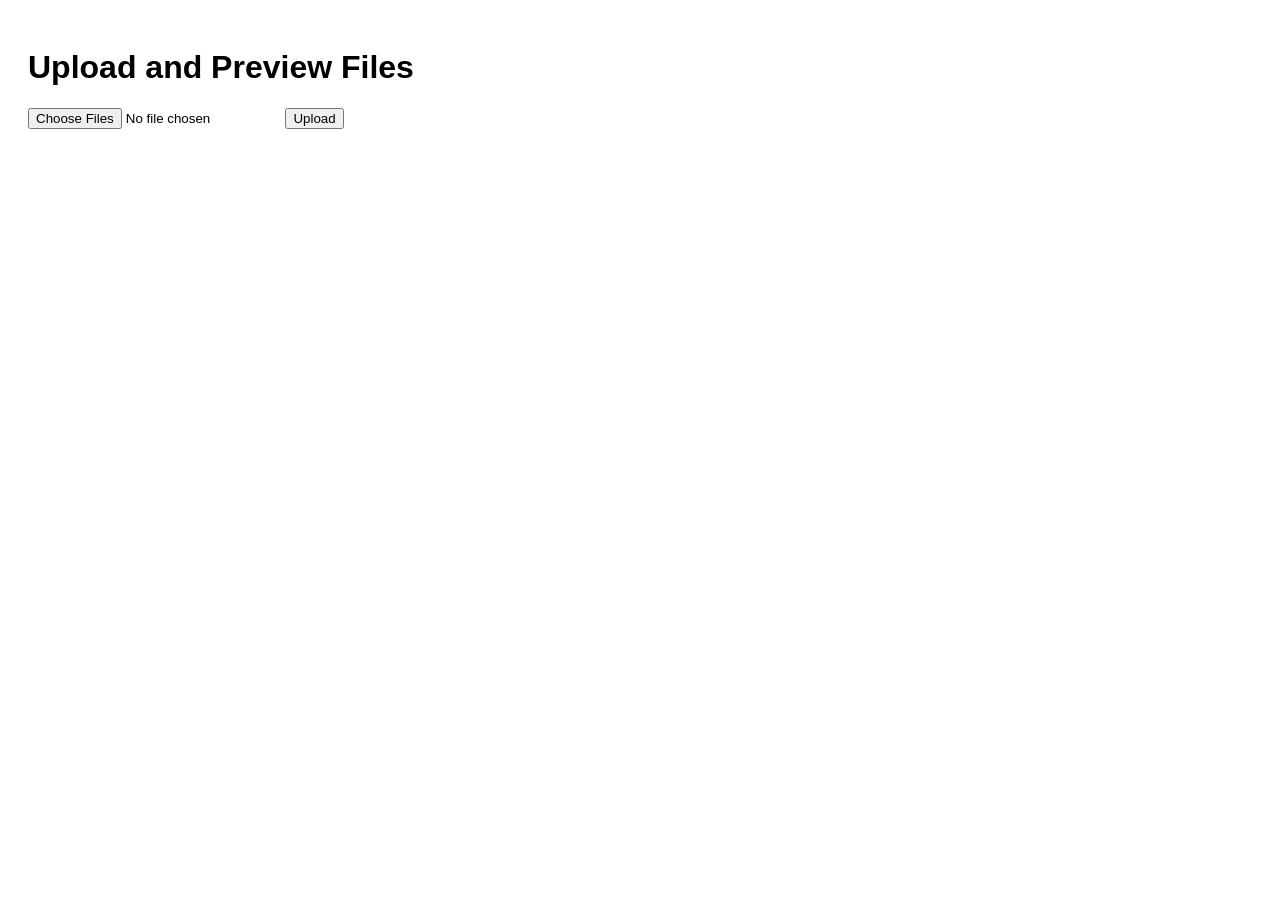
<file: app/index.html>
<!DOCTYPE html>
<html lang="en">
<head>
    <meta charset="UTF-8">
    <meta name="viewport" content="width=device-width, initial-scale=1.0">
    <title>File Upload</title>
    <link rel="stylesheet" href="styles.css">
</head>
<body>
    <h1>Upload and Preview Files</h1>
    <input type="file" id="fileInput" accept="image/*,video/*" multiple>
    <button id="uploadBtn">Upload</button>
    <div id="preview"></div>
    <script src="script.js"></script>
</body>
</html>
</file>
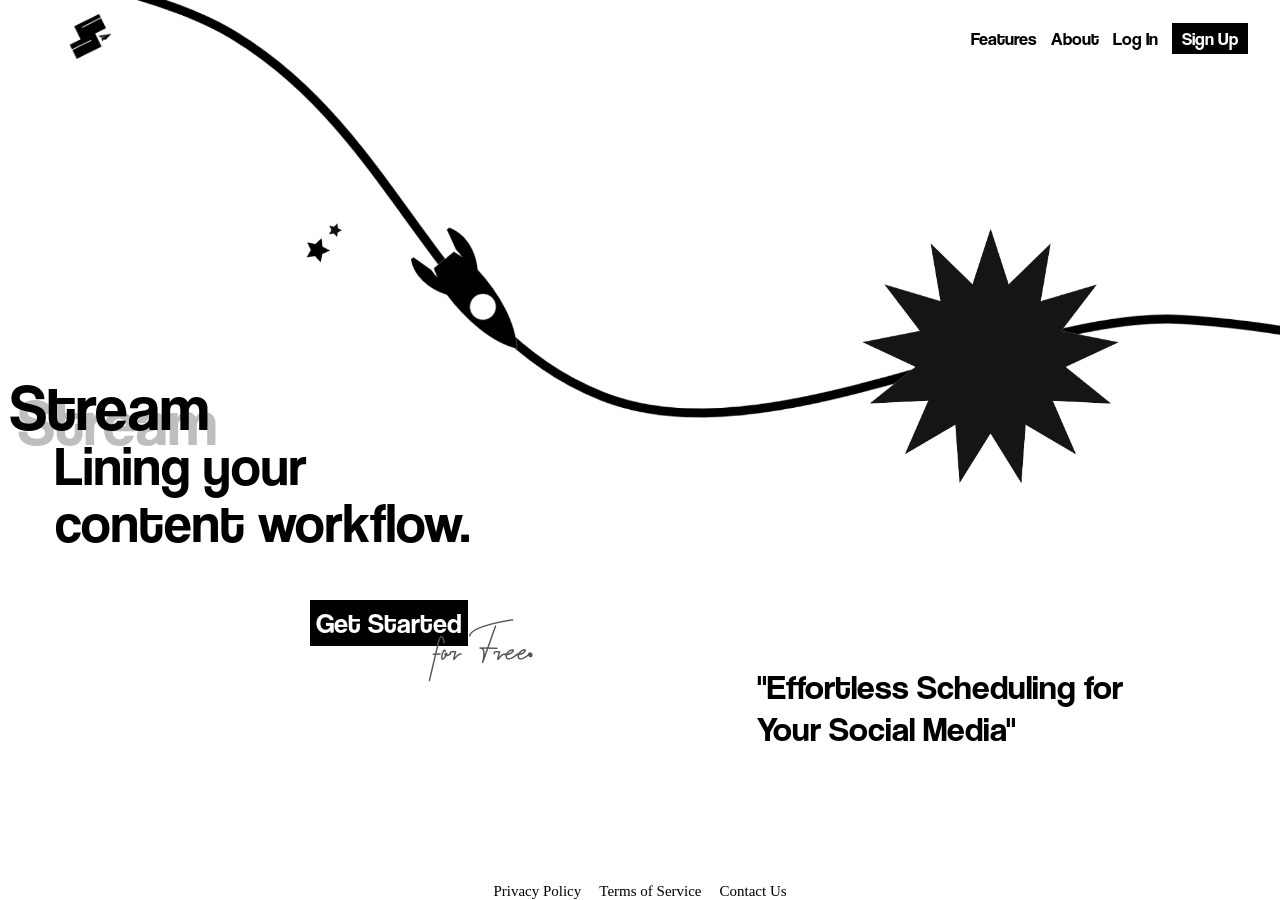
<file: HTML/index.html>
<!DOCTYPE html>
<html lang="en">
  <head>
    <meta charset="UTF-8" />
    <meta name="viewport" content="width=device-width, initial-scale=1.0" />
    <title>Landing Page</title>
    <link rel="icon" href="../images/favicon.ico" type="image/x-icon" />
    <link rel="stylesheet" href="../CSS/landingpage.css" />
  </head>
  <body>
    <!-- Navbar -->
    <header class="navbar">
      <div class="logo">
        <a href="#nav"><img src="../images/Logo.png" /></a>
      </div>
      <nav>
        <a href="./features.html">Features</a>
        <a href="./about.html">About</a>
        <a href="./login.html">Log In</a>
        <a href="./register.html" class="btn-signup">Sign Up</a>
      </nav>
    </header>

    <!-- Main Content -->
    <main class="hero">
      <div class="content">
        <h1><span class="thin">Stream</span></h1>
        <!--Stream text-->
        <h1><span class="bold">Lining your</span></h1>
        <!--rest of da text-->
        <h1><span class="thick">content workflow.</span></h1>
        <!--rest of da text II-->
        <!-- used generated-test-register.html instead of register.html because it was not functioning properly -->
        <a href="./generated-test-register.html" class="btn-get-started"
          >Get Started</a
        >
        <!--Call to action-->
        <span class="for-free">for Free.</span>
      </div>
      <div class="slogan">
        <p>"Effortless Scheduling for<br />Your Social Media"</p>
      </div>
    </main>

    <!-- Footer -->
    <footer class="footer">
      <a href="./privacy-policy.html">Privacy Policy</a>
      <a href="./terms-and-conditions.html">Terms of Service</a>
      <a href="./contact.html">Contact Us</a>
    </footer>
  </body>
</html>
</file>
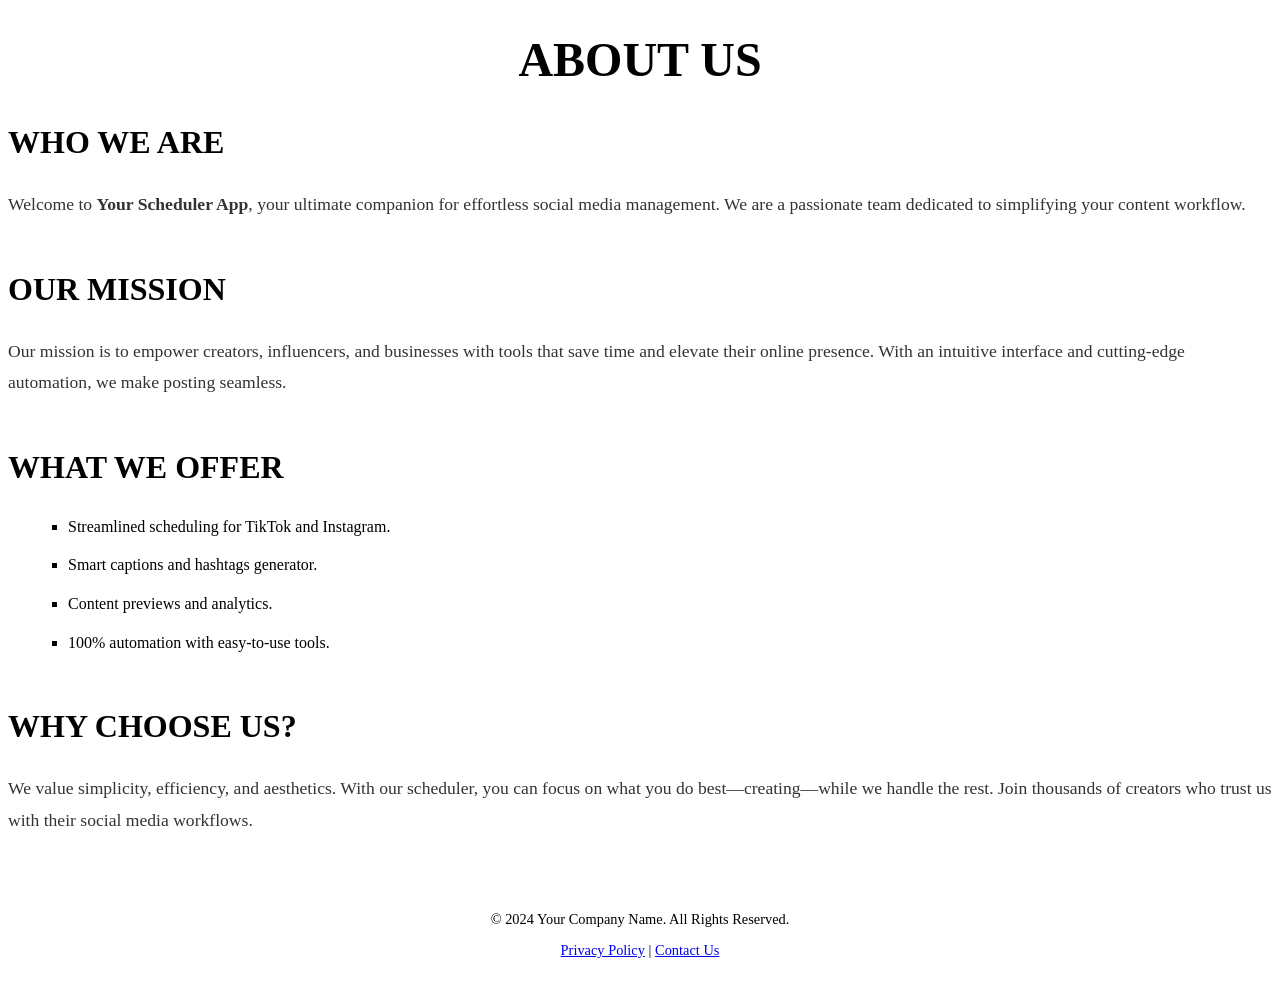
<file: HTML/about.html>
<!DOCTYPE html>
<html lang="en">
<head>
    <meta charset="UTF-8">
    <meta name="viewport" content="width=device-width, initial-scale=1.0">
    <title>About Us</title>
    <link rel="stylesheet" href="/CSS/about.css">
</head>
<body>
    <header>
        <div class="container">
            <h1>About Us</h1>
        </div>
    </header>
    <main>
        <div class="container">
            <section>
                <h2>Who We Are</h2>
                <p>
                    Welcome to <b>Your Scheduler App</b>, your ultimate companion for effortless social media management. 
                    We are a passionate team dedicated to simplifying your content workflow.
                </p>
            </section>
            <section>
                <h2>Our Mission</h2>
                <p>
                    Our mission is to empower creators, influencers, and businesses with tools that save time and elevate 
                    their online presence. With an intuitive interface and cutting-edge automation, we make posting 
                    seamless.
                </p>
            </section>
            <section>
                <h2>What We Offer</h2>
                <ul>
                    <li>Streamlined scheduling for TikTok and Instagram.</li>
                    <li>Smart captions and hashtags generator.</li>
                    <li>Content previews and analytics.</li>
                    <li>100% automation with easy-to-use tools.</li>
                </ul>
            </section>
            <section>
                <h2>Why Choose Us?</h2>
                <p>
                    We value simplicity, efficiency, and aesthetics. With our scheduler, you can focus on what you do best—creating—while 
                    we handle the rest. Join thousands of creators who trust us with their social media workflows.
                </p>
            </section>
        </div>
    </main>
    <footer>
        <div class="container">
            <p>&copy; 2024 Your Company Name. All Rights Reserved.</p>
            <p>
                <a href="privacy-policy.html">Privacy Policy</a> | 
                <a href="contact.html">Contact Us</a>
            </p>
        </div>
    </footer>
</body>
</html>
</file>
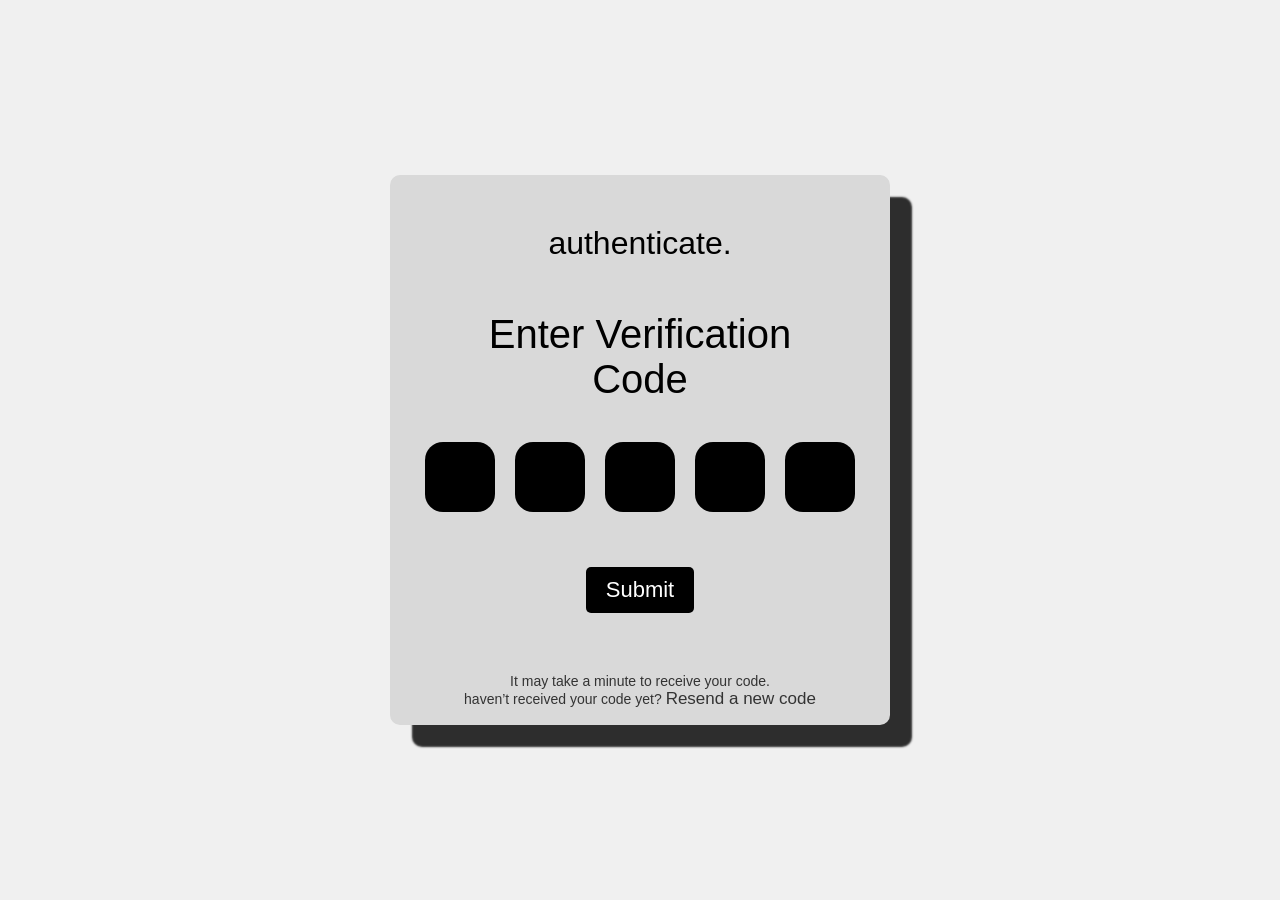
<file: HTML/authenticate.html>
<!DOCTYPE html>
<html lang="en">
<head>
    <meta charset="UTF-8">
    <meta name="viewport" content="width=device-width, initial-scale=1.0">
    <title>Verification Code</title>
    <link rel="stylesheet" href="/CSS/authenticate.css">
</head>
<body>
    <div class="verification-container">
        <h1>authenticate.</h1>
        <h2>Enter Verification Code</h2>
        <div class="code-inputs">
            <input type="text" maxlength="1" class="code-box" required>
            <input type="text" maxlength="1" class="code-box" required>
            <input type="text" maxlength="1" class="code-box" required>
            <input type="text" maxlength="1" class="code-box" required>
            <input type="text" maxlength="1" class="code-box" required>
        </div>
        <button class="submit-btn">Submit</button>
        <p class="note">
            It may take a minute to receive your code.<br>
            haven’t received your code yet? 
            <span class="resend">Resend a new code</span>
        </p>
    </div>

    <script>
        document.addEventListener("DOMContentLoaded", () => {
            const inputs = document.querySelectorAll(".code-box");

            inputs.forEach((input, index) => {
                // Allow only one digit and auto-focus to the next input
                input.addEventListener("input", (e) => {
                    const value = e.target.value;

                    // Clear any non-numeric input
                    if (!/^\d$/.test(value)) {
                        e.target.value = "";
                        return;
                    }

                    // Move to the next input if a number is entered
                    if (index < inputs.length - 1 && value) {
                        inputs[index + 1].focus();
                    }
                });

                // Handle Backspace key behavior
                input.addEventListener("keydown", (e) => {
                    if (e.key === "Backspace") {
                        if (e.target.value) {
                            e.target.value = ""; // Clear current input
                        } else if (index > 0) {
                            // Move focus to the previous input and clear it
                            inputs[index - 1].focus();
                            inputs[index - 1].value = "";
                        }
                        e.preventDefault(); // Prevent default backspace behavior
                    }

                    // Handle Left Arrow Key
                    if (e.key === "ArrowLeft" && index > 0) {
                        inputs[index - 1].focus();
                    }

                    // Handle Right Arrow Key
                    if (e.key === "ArrowRight" && index < inputs.length - 1) {
                        inputs[index + 1].focus();
                    }
                });

                // Prevent pasting more than one character
                input.addEventListener("paste", (e) => {
                    const pastedData = e.clipboardData.getData("text");
                    if (!/^\d$/.test(pastedData)) {
                        e.preventDefault(); // Prevent invalid input
                    } else {
                        e.target.value = pastedData;
                        if (index < inputs.length - 1) inputs[index + 1].focus();
                    }
                });

                // Auto-select the content of the input when focused
                input.addEventListener("focus", () => {
                    input.select();
                });
            });
        });
    </script>
</body>
</html>
</file>
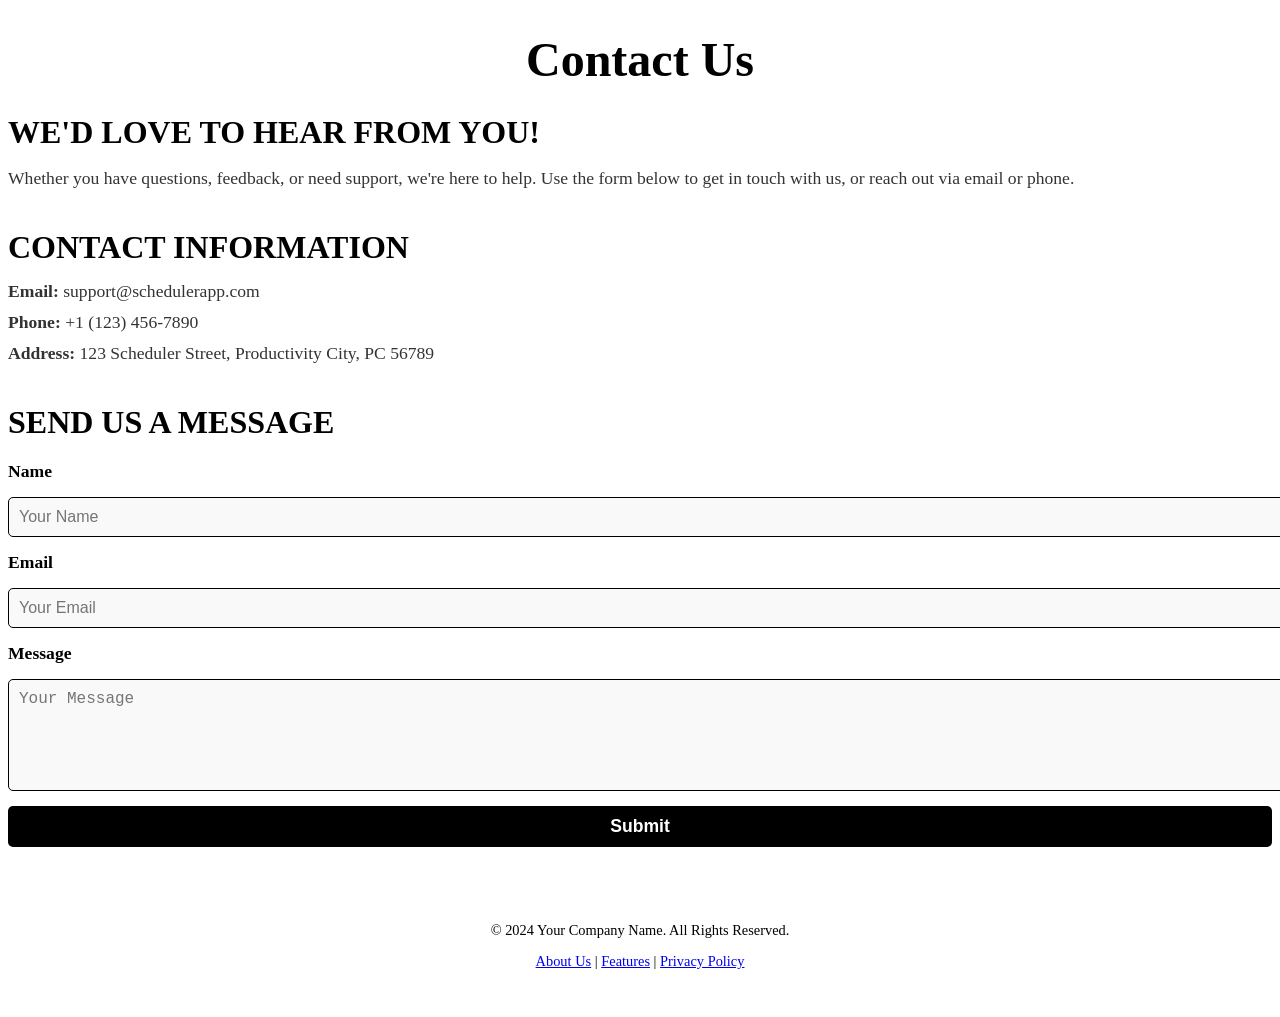
<file: HTML/contact.html>
<!DOCTYPE html>
<html lang="en">
<head>
    <meta charset="UTF-8">
    <meta name="viewport" content="width=device-width, initial-scale=1.0">
    <title>Contact Us</title>
    <link rel="stylesheet" href="/CSS/contact.css">
</head>
<body>
    <header>
        <div class="container">
            <h1>Contact Us</h1>
        </div>
    </header>
    <main>
        <div class="container">
            <section>
                <h2>We'd love to hear from you!</h2>
                <p>
                    Whether you have questions, feedback, or need support, we're here to help. Use the form below to get in touch with us, or reach out via email or phone.
                </p>
            </section>
            <section>
                <h2>Contact Information</h2>
                <ul>
                    <li><strong>Email:</strong> support@schedulerapp.com</li>
                    <li><strong>Phone:</strong> +1 (123) 456-7890</li>
                    <li><strong>Address:</strong> 123 Scheduler Street, Productivity City, PC 56789</li>
                </ul>
            </section>
            <section>
                <h2>Send Us a Message</h2>
                <form action="submit-form" method="POST" class="contact-form">
                    <label for="name">Name</label>
                    <input type="text" id="name" name="name" placeholder="Your Name" required>

                    <label for="email">Email</label>
                    <input type="email" id="email" name="email" placeholder="Your Email" required>

                    <label for="message">Message</label>
                    <textarea id="message" name="message" placeholder="Your Message" rows="5" required></textarea>

                    <button type="submit">Submit</button>
                </form>
            </section>
        </div>
    </main>
    <footer>
        <div class="container">
            <p>&copy; 2024 Your Company Name. All Rights Reserved.</p>
            <p>
                <a href="about.html">About Us</a> | 
                <a href="features.html">Features</a> | 
                <a href="privacy-policy.html">Privacy Policy</a>
            </p>
        </div>
    </footer>
</body>
</html>
</file>
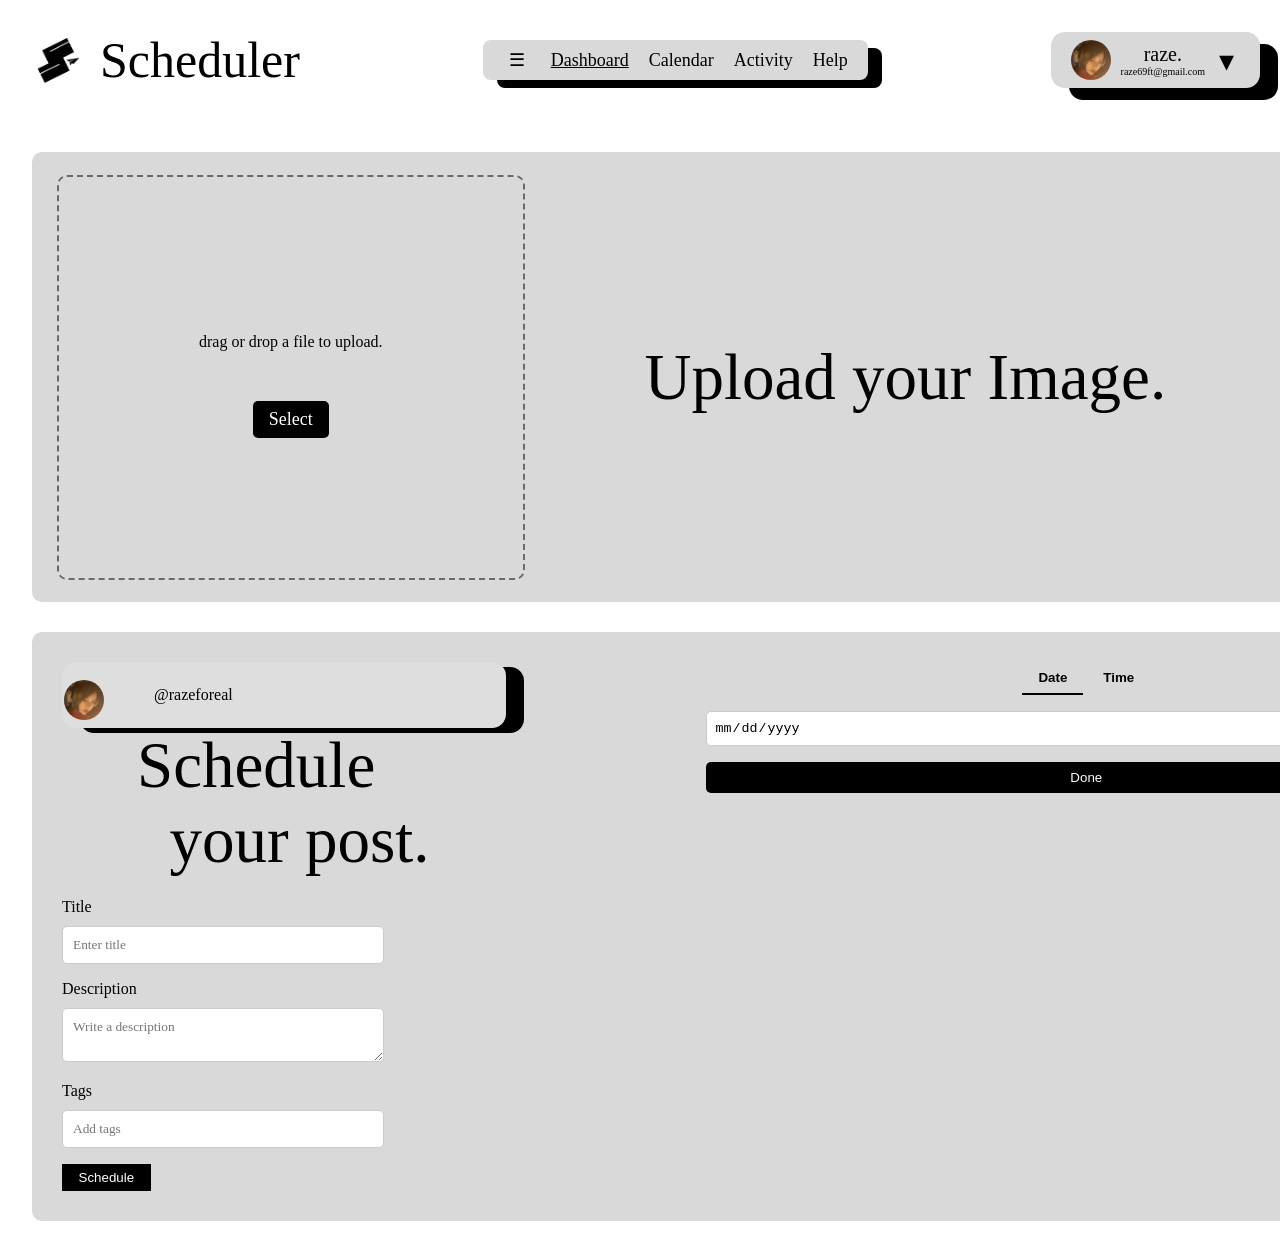
<file: HTML/dashboard.html>
<!DOCTYPE html>
<html lang="en">
<head>
    <meta charset="UTF-8">
    <meta name="viewport" content="width=device-width, initial-scale=1.0">
    <title>Scheduler</title>
    <link rel="stylesheet" href="/CSS/dashboard.css">
</head>
<body>
<header>
    <div class="logo">
        <img src="/images/Logo.png" alt="Logo" class="logo-icon">
        <span>Scheduler</span>
    </div>
    <div class="nav-container">
        <button class="menu-toggle">☰</button>
        <nav>
            <a href="#" class="active">Dashboard</a>
            <a href="#">Calendar</a>
            <a href="#">Activity</a>
            <a href="#">Help</a>
        </nav>
    </div>
  
    <div class="profile-card">
        <img src="/images/ada.jpg" alt="Profile Picture" class="profile-img">
        <div class="profile-info">
          <span class="profile-name">raze.</span>
          <small class="profile-email">raze69ft@gmail.com</small>
        </div>
        <button class="profile-toggle">▾</button>
      </div>
</header>

    <!-- Main Content Section -->
    <main>
        <!-- File Upload Section -->
        <section class="upload-section">
            <div class="upload-box">
                <p>drag or drop a file to upload.</p>
                <button>Select</button>
            </div>
            <div class="upload-text">Upload your Image.</div>
        </section>

<!-- Scheduling Section -->
<section class="schedule-section">
    <div class="schedule-form">
        <div class="account-card">
            <img src="/images/ada.jpg" alt="Account">
            <span class="profile-name">@razeforeal</span>
        </div>
        <div class="schedule-text">Schedule<BR>&nbsp;&nbsp;your post.</div>
        <label for="title">Title</label>
        <input type="text" id="title" placeholder="Enter title">
        <label for="description">Description</label>
        <textarea id="description" placeholder="Write a description"></textarea>
        <label for="tags">Tags</label>
        <input type="text" id="tags" placeholder="Add tags">
        <button>Schedule</button>
    </div>

    <div class="date-time-picker">
        <div class="tabs">
            <button class="active">Date</button>
            <button>Time</button>
        </div>
        <input type="date" class="picker-input">
        <input type="time" class="picker-input hidden">
        <button class="done-btn">Done</button>
    </div>
</section>
</main>
<script src="/JS/dashboard.js"></script>
</body>
</html>
</file>
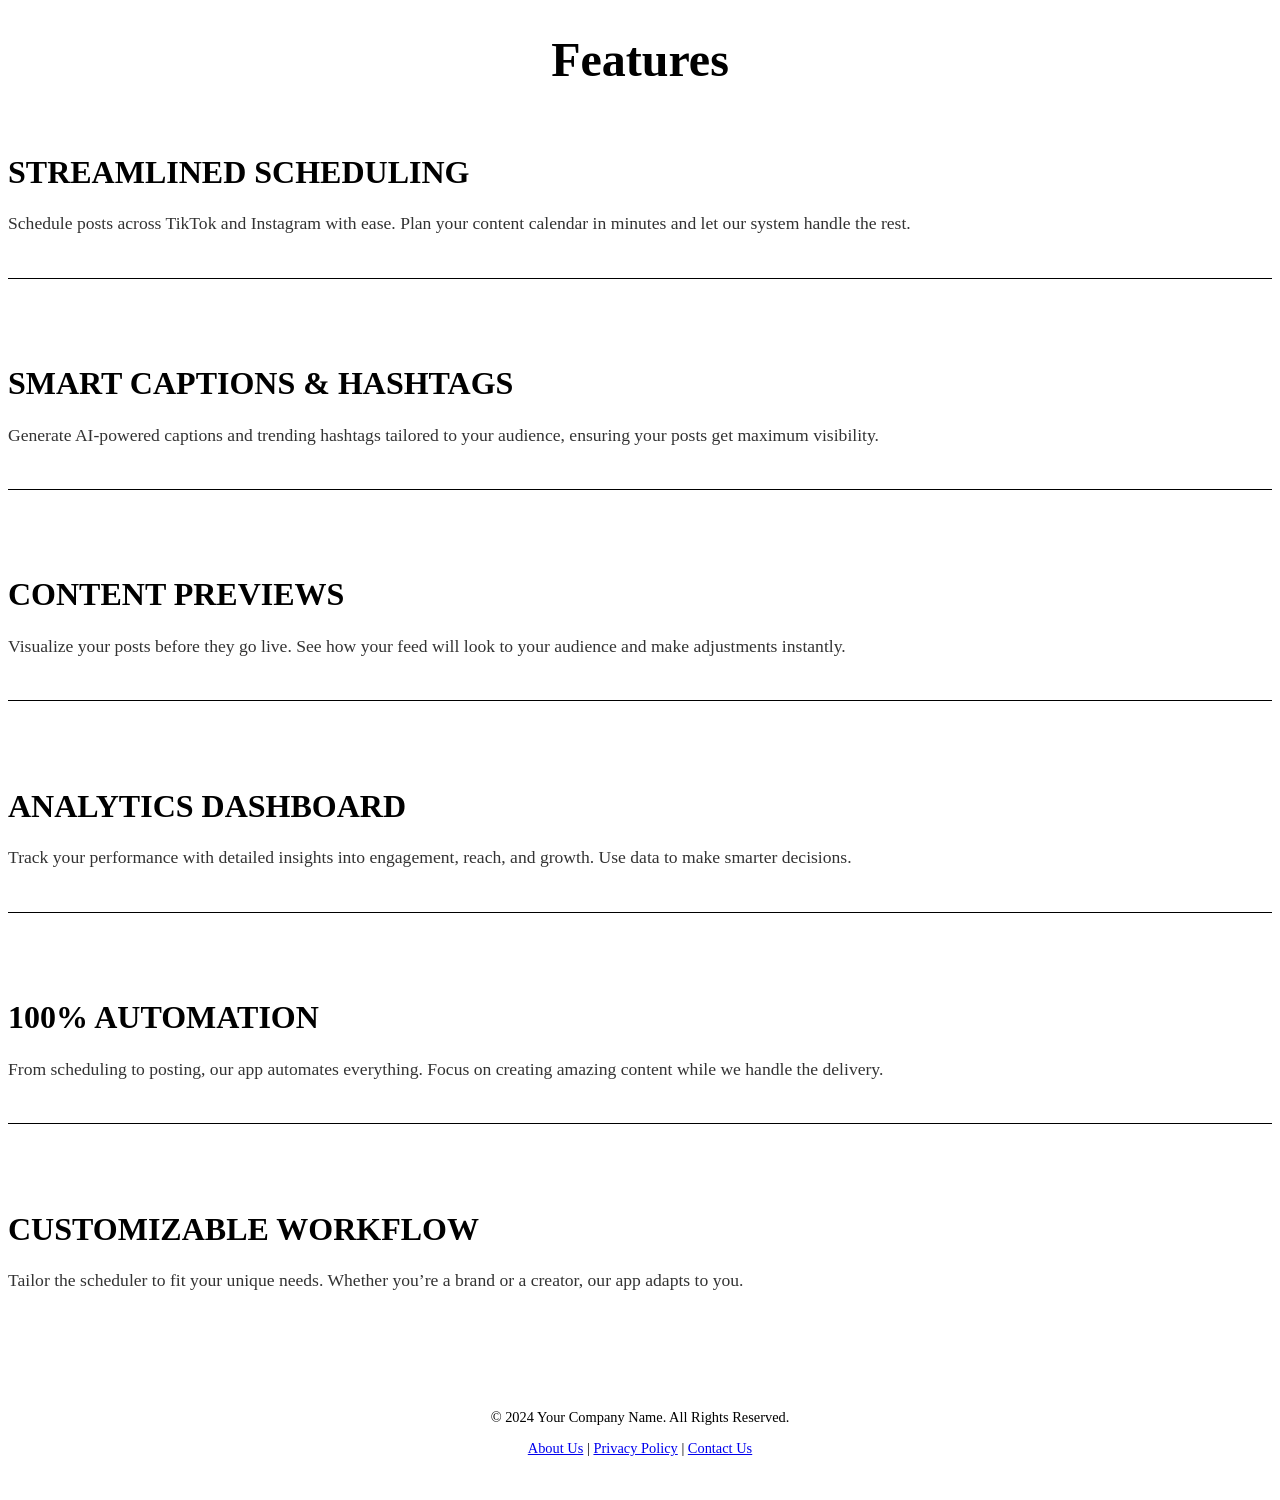
<file: HTML/features.html>
<!DOCTYPE html>
<html lang="en">
<head>
    <meta charset="UTF-8">
    <meta name="viewport" content="width=device-width, initial-scale=1.0">
    <title>Features</title>
    <link rel="stylesheet" href="/CSS/features.css">
</head>
<body>
    <header>
        <div class="container">
            <h1>Features</h1>
        </div>
    </header>
    <main>
        <div class="container">
            <section>
                <h2>Streamlined Scheduling</h2>
                <p>
                    Schedule posts across TikTok and Instagram with ease. Plan your content calendar in minutes and let our system handle the rest.
                </p>
            </section>
            <section>
                <h2>Smart Captions & Hashtags</h2>
                <p>
                    Generate AI-powered captions and trending hashtags tailored to your audience, ensuring your posts get maximum visibility.
                </p>
            </section>
            <section>
                <h2>Content Previews</h2>
                <p>
                    Visualize your posts before they go live. See how your feed will look to your audience and make adjustments instantly.
                </p>
            </section>
            <section>
                <h2>Analytics Dashboard</h2>
                <p>
                    Track your performance with detailed insights into engagement, reach, and growth. Use data to make smarter decisions.
                </p>
            </section>
            <section>
                <h2>100% Automation</h2>
                <p>
                    From scheduling to posting, our app automates everything. Focus on creating amazing content while we handle the delivery.
                </p>
            </section>
            <section>
                <h2>Customizable Workflow</h2>
                <p>
                    Tailor the scheduler to fit your unique needs. Whether you’re a brand or a creator, our app adapts to you.
                </p>
            </section>
        </div>
    </main>
    <footer>
        <div class="container">
            <p>&copy; 2024 Your Company Name. All Rights Reserved.</p>
            <p>
                <a href="about.html">About Us</a> | 
                <a href="privacy-policy.html">Privacy Policy</a> | 
                <a href="contact.html">Contact Us</a>
            </p>
        </div>
    </footer>
</body>
</html>
</file>
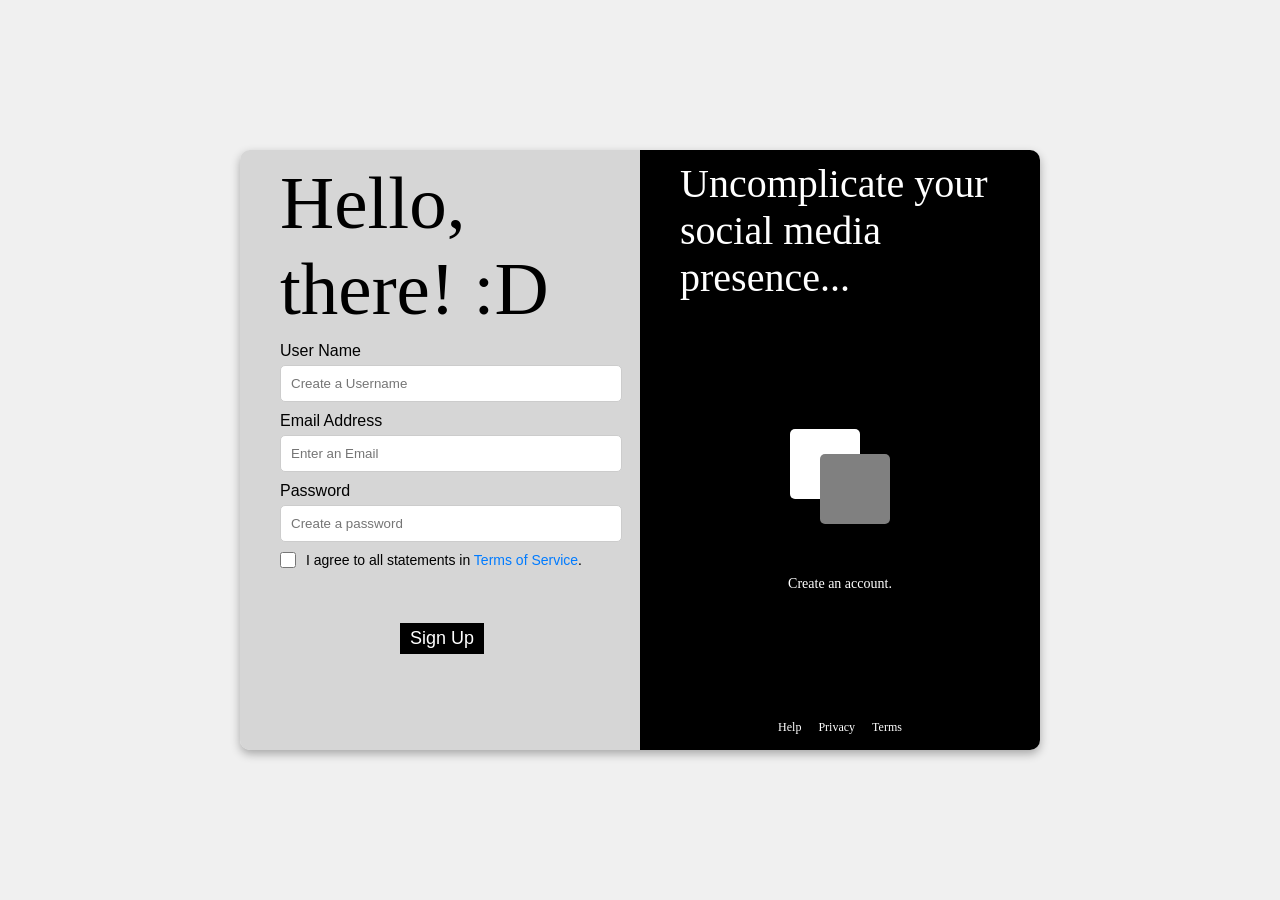
<file: HTML/generated-test-register.html>
<!DOCTYPE html>
<html lang="en">
  <head>
    <meta charset="UTF-8" />
    <meta name="viewport" content="width=device-width, initial-scale=1.0" />
    <title>Sign Up and Log In</title>
    <link rel="stylesheet" href="../CSS/register.css" />
  </head>
  <body>
    <div class="form-container">
      <div class="container" id="form-container">
        <div class="form-section">
          <!-- Sign Up Form -->
          <div class="form-content" id="signup-form">
            <h1>Hello,<br />there! :D</h1>
            <form action="/users/signup" method="POST">
              <label for="username">User Name</label>
              <input
                type="text"
                id="username"
                name="full_name"
                placeholder="Create a Username"
                autocomplete="off"
                required
              />

              <label for="email">Email Address</label>
              <input
                type="email"
                id="email"
                name="email"
                placeholder="Enter an Email"
                autocomplete="off"
                required
              />

              <label for="password">Password</label>
              <input
                type="password"
                id="password"
                name="password"
                placeholder="Create a password"
                autocomplete="off"
                required
              />

              <div class="terms">
                <input type="checkbox" id="terms" required />
                <label for="terms">
                  I agree to all statements in
                  <a href="terms-and-conditions.html" target="_blank">Terms of Service</a>.
                </label>
              </div>

              <button type="submit" class="button">Sign Up</button>
            </form>
          </div>

          <!-- Log In Form -->
          <div class="form-content" id="login-form" style="display: none;">
            <h2>Howdy,<br />Welcome Back!</h2>
            <form id="signin-form" method="POST">
              <label for="email">Email</label>
              <input
                type="email"
                id="email"
                name="email"
                placeholder="Enter Your Email"
                autocomplete="off"
                required
              />

              <label for="password">Password</label>
              <input
                type="password"
                id="password"
                name="password"
                placeholder="Enter Your Password"
                autocomplete="off"
                required
              />

              <div class="remember-me">
                <input type="checkbox" id="remember" />
                <label for="remember">Remember Me</label>
              </div>

              <a href="">
                <p>Forgot your Password?</p>
              </a>

              <button type="submit" class="button">Log In</button>
            </form>
          </div>
        </div>

        <!-- Info Section -->
        <div class="info-section">
          <h2>Uncomplicate your<br />social media presence...</h2>
          <div class="graphics">
            <div class="square white"></div>
            <div class="square gray"></div>
          </div>

          <div class="form-toggle-links">
            <a
              id="signup-link"
              href="#"
              onclick="showSignUp()"
              style="display: none;"
              >I am already a member.</a
            >
            <a
              id="login-link"
              href="#"
              onclick="showLogin()"
              >Create an account.</a
            >
          </div>

          <div class="footer-links">
            <a href="help.html">Help</a>
            <a href="privacy.html">Privacy</a>
            <a href="terms-and-conditions.html">Terms</a>
          </div>
        </div>
      </div>
    </div>

    <script>
      async function login(event) {
        event.preventDefault();

        const email = document
          .querySelector('#login-form [name="email"]')
          .value.trim()
          .toLowerCase();
        const password = document
          .querySelector('#login-form [name="password"]')
          .value.trim();

        const formData = new FormData();
        formData.append("email", email);
        formData.append("password", password);

        const response = await fetch("/users/signin", {
          method: "POST",
          body: formData,
        });

        const result = await response.json();

        if (response.ok) {
          window.location.href = "/dashboard"; // Redirect to the dashboard on successful login
        } else {
          alert("Login failed: " + result.detail); // Show error message
        }
      }

      document.getElementById("signin-form").addEventListener("submit", login);

      const signupForm = document.getElementById("signup-form");
      const loginForm = document.getElementById("login-form");
      const signupLink = document.getElementById("signup-link");
      const loginLink = document.getElementById("login-link");
      const container = document.getElementById("form-container");

      window.onload = function () {
        const urlParams = new URLSearchParams(window.location.search);
        const formType = urlParams.get("form");

        if (formType === "signin") {
          showLogin();
        } else {
          showSignUp(); // Default to Sign Up form
        }
      };

      function showSignUp() {
        signupForm.style.display = "block";
        loginForm.style.display = "none";
        signupLink.style.display = "none";
        loginLink.style.display = "block";
        container.style.flexDirection = "row";
      }

      function showLogin() {
        loginForm.style.display = "block";
        signupForm.style.display = "none";
        signupLink.style.display = "block";
        loginLink.style.display = "none";
        container.style.flexDirection = "row-reverse";
      }
    </script>
  </body>
</html>
</file>
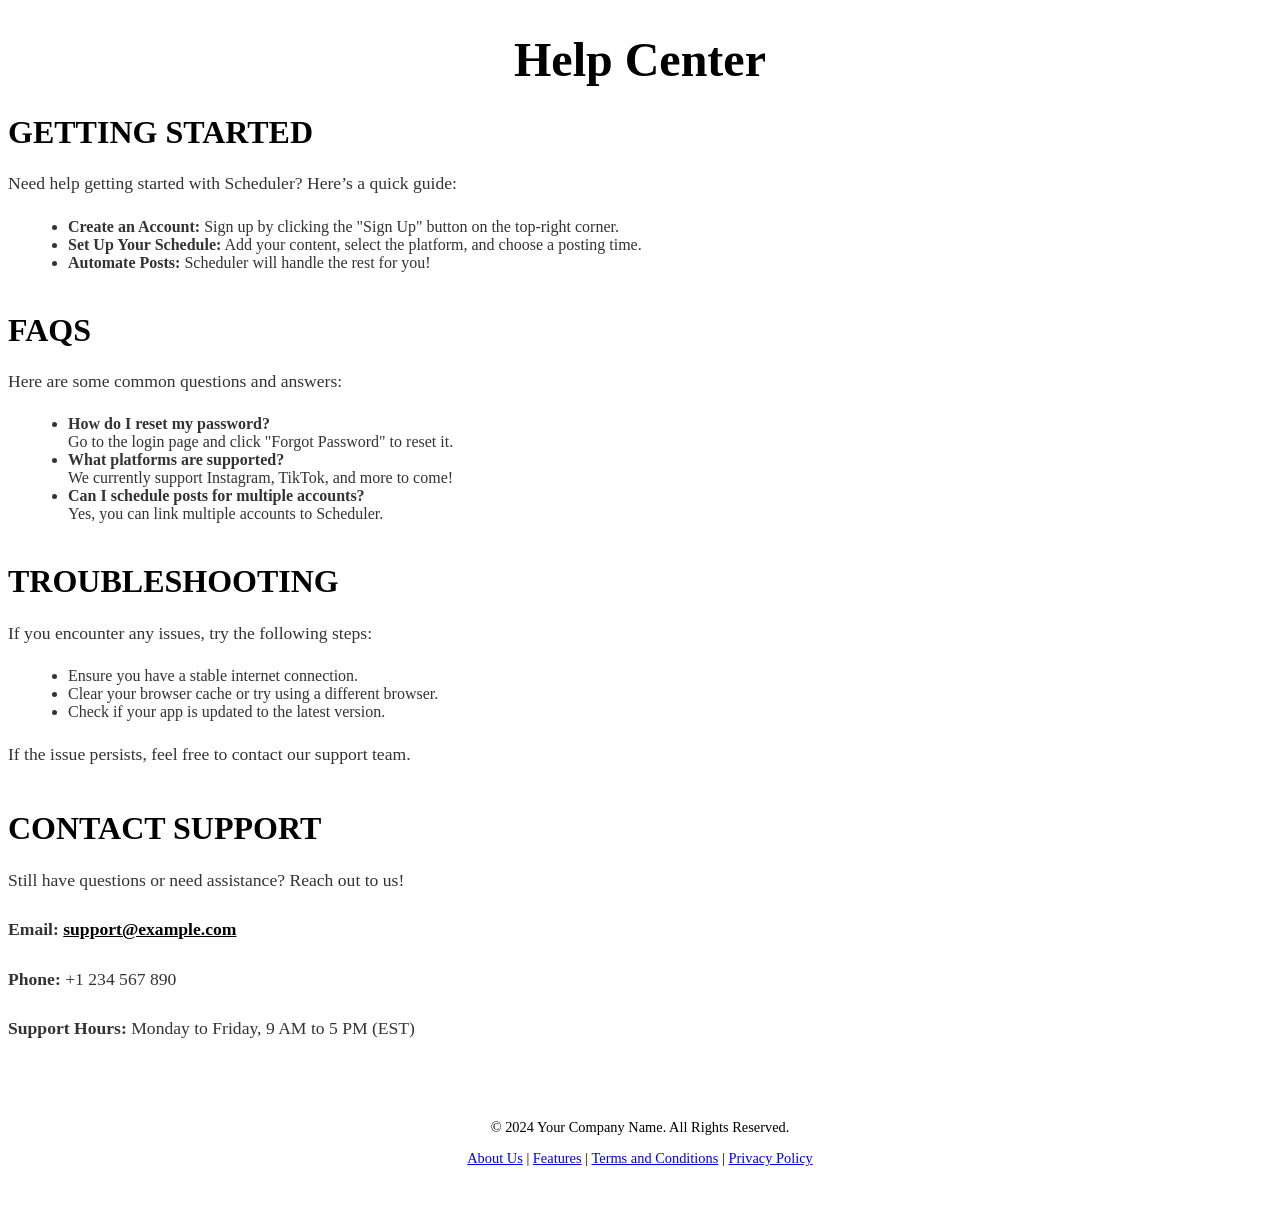
<file: HTML/help.html>
<!DOCTYPE html>
<html lang="en">
<head>
    <meta charset="UTF-8">
    <meta name="viewport" content="width=device-width, initial-scale=1.0">
    <title>Help</title>
    <link rel="stylesheet" href="/CSS/help.css">
</head>
<body>
    <header>
        <div class="container">
            <h1>Help Center</h1>
        </div>
    </header>
    <main>
        <div class="container">
            <section>
                <h2>Getting Started</h2>
                <p>
                    Need help getting started with Scheduler? Here’s a quick guide:
                </p>
                <ul>
                    <li><strong>Create an Account:</strong> Sign up by clicking the "Sign Up" button on the top-right corner.</li>
                    <li><strong>Set Up Your Schedule:</strong> Add your content, select the platform, and choose a posting time.</li>
                    <li><strong>Automate Posts:</strong> Scheduler will handle the rest for you!</li>
                </ul>
            </section>
            <section>
                <h2>FAQs</h2>
                <p>Here are some common questions and answers:</p>
                <ul>
                    <li><strong>How do I reset my password?</strong><br> Go to the login page and click "Forgot Password" to reset it.</li>
                    <li><strong>What platforms are supported?</strong><br> We currently support Instagram, TikTok, and more to come!</li>
                    <li><strong>Can I schedule posts for multiple accounts?</strong><br> Yes, you can link multiple accounts to Scheduler.</li>
                </ul>
            </section>
            <section>
                <h2>Troubleshooting</h2>
                <p>
                    If you encounter any issues, try the following steps:
                </p>
                <ul>
                    <li>Ensure you have a stable internet connection.</li>
                    <li>Clear your browser cache or try using a different browser.</li>
                    <li>Check if your app is updated to the latest version.</li>
                </ul>
                <p>If the issue persists, feel free to contact our support team.</p>
            </section>
            <section>
                <h2>Contact Support</h2>
                <p>
                    Still have questions or need assistance? Reach out to us!
                </p>
                <p><strong>Email:</strong> <a href="mailto:support@example.com">support@example.com</a></p>
                <p><strong>Phone:</strong> +1 234 567 890</p>
                <p><strong>Support Hours:</strong> Monday to Friday, 9 AM to 5 PM (EST)</p>
            </section>
        </div>
    </main>
    <footer>
        <div class="container">
            <p>&copy; 2024 Your Company Name. All Rights Reserved.</p>
            <p>
                <a href="about.html">About Us</a> | 
                <a href="features.html">Features</a> | 
                <a href="terms-and-conditions.html">Terms and Conditions</a> | 
                <a href="privacy-policy.html">Privacy Policy</a>
            </p>
        </div>
    </footer>
</body>
</html>
</file>
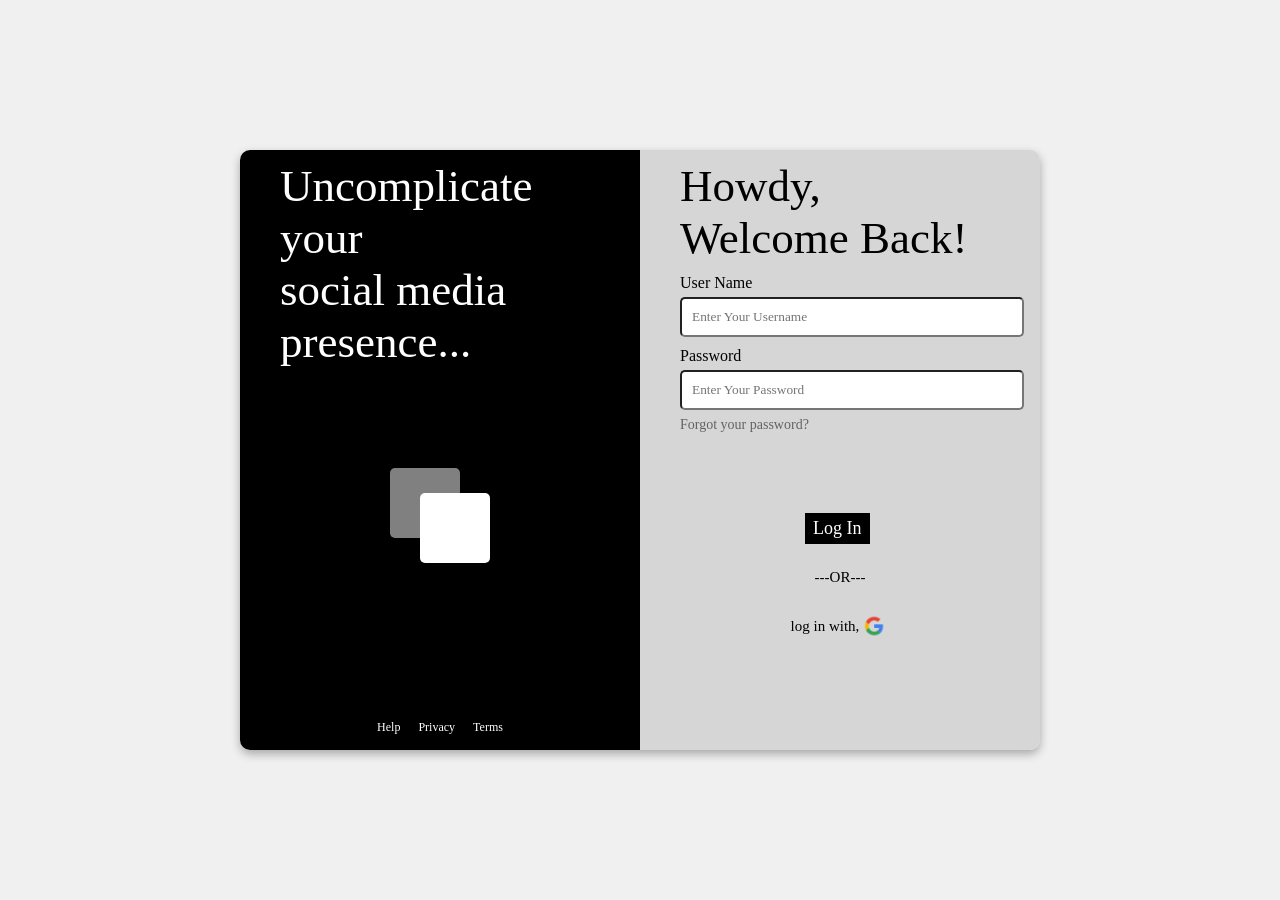
<file: HTML/login.html>
<!DOCTYPE html>
<html lang="en">
<head>
    <meta charset="UTF-8">
    <meta name="viewport" content="width=device-width, initial-scale=1.0">
    <title>Log In</title>
    <link rel="stylesheet" href="/CSS/log in.css">
</head>
<body>
    <div class="container">
        <div class="form-section">
            <h2>Howdy,<br>Welcome Back!</h2>
            <form>
                <label for="username">User Name</label>
                <input type="text" id="username" placeholder="Enter Your Username" required>

                <label for="password">Password</label>
                <input type="password" id="password" placeholder="Enter Your Password" required>
                
                    <!-- Forgot password link -->
                <div class="forgot-password">
                <a href="forgot-password.html">Forgot your password?</a>
                </div>
                
                <button type="submit" class="signup-button">Log In</button>
                
                <div class="social-signup">
                    <p>---OR---</p>
                    <p>log in with,<a href="https://accounts.google.com/o/oauth2/auth?client_id=YOUR_CLIENT_ID&redirect_uri=https://yourdomain.com/callback&response_type=code&scope=email%20profile&state=YOUR_STATE
                    " target="_blank"><img src="/images/google.webp" alt="Google"></a></p>
                </div>
                
            </form>
        </div>
        <div class="info-section">
            <h2>Uncomplicate your<br>social media presence...</h2>
            <div class="graphics">
                <div class="square white"></div>
                <div class="square gray"></div>
            </div>
            <div class="footer-links">
                <a href="help.html">Help</a>
                <a href="privacy-policy.html">Privacy</a>
                <a href="terms-and-conditions.html">Terms</a>
            </div>
        </div>
    </div>
</body>
</html>
</file>
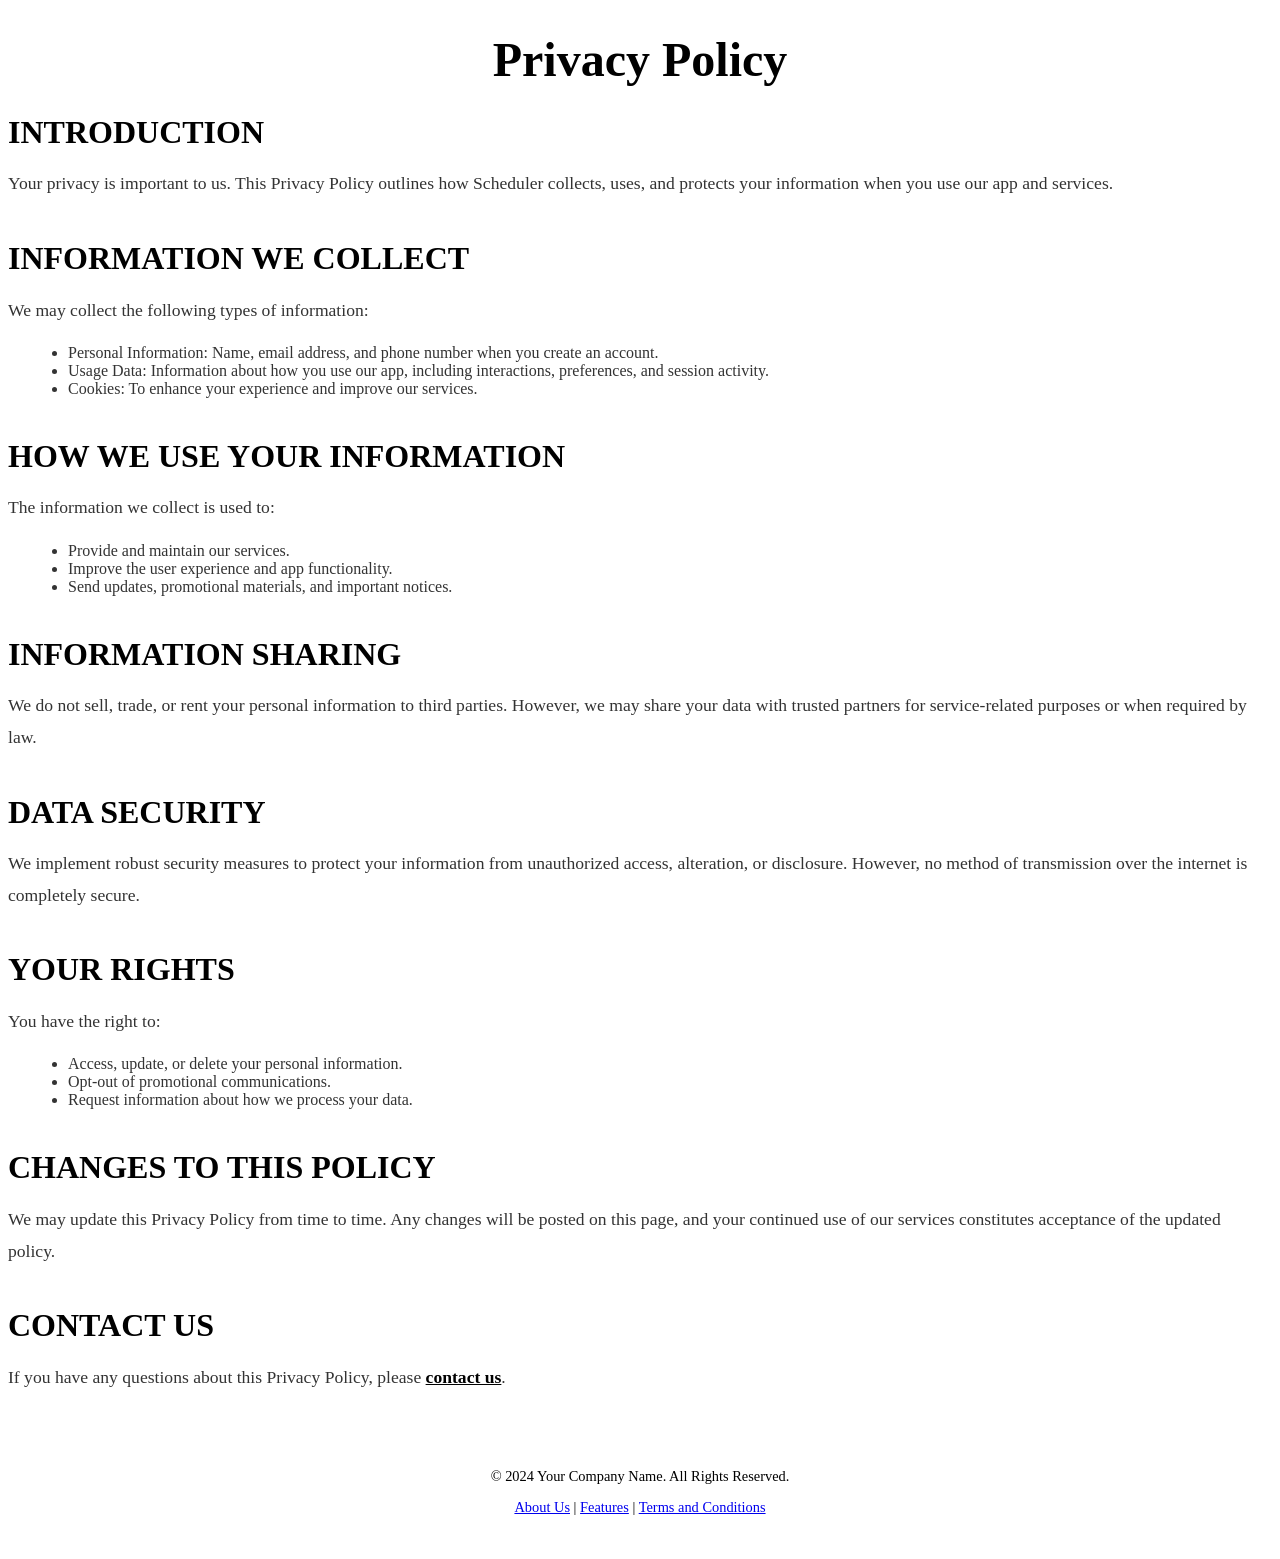
<file: HTML/privacy-policy.html>
<!DOCTYPE html>
<html lang="en">
<head>
    <meta charset="UTF-8">
    <meta name="viewport" content="width=device-width, initial-scale=1.0">
    <title>Privacy Policy</title>
    <link rel="stylesheet" href="/CSS/privacy.css">
</head>
<body>
    <header>
        <div class="container">
            <h1>Privacy Policy</h1>
        </div>
    </header>
    <main>
        <div class="container">
            <section>
                <h2>Introduction</h2>
                <p>
                    Your privacy is important to us. This Privacy Policy outlines how Scheduler collects, uses, and protects your information when you use our app and services.
                </p>
            </section>
            <section>
                <h2>Information We Collect</h2>
                <p>
                    We may collect the following types of information:
                </p>
                <ul>
                    <li>Personal Information: Name, email address, and phone number when you create an account.</li>
                    <li>Usage Data: Information about how you use our app, including interactions, preferences, and session activity.</li>
                    <li>Cookies: To enhance your experience and improve our services.</li>
                </ul>
            </section>
            <section>
                <h2>How We Use Your Information</h2>
                <p>
                    The information we collect is used to:
                </p>
                <ul>
                    <li>Provide and maintain our services.</li>
                    <li>Improve the user experience and app functionality.</li>
                    <li>Send updates, promotional materials, and important notices.</li>
                </ul>
            </section>
            <section>
                <h2>Information Sharing</h2>
                <p>
                    We do not sell, trade, or rent your personal information to third parties. However, we may share your data with trusted partners for service-related purposes or when required by law.
                </p>
            </section>
            <section>
                <h2>Data Security</h2>
                <p>
                    We implement robust security measures to protect your information from unauthorized access, alteration, or disclosure. However, no method of transmission over the internet is completely secure.
                </p>
            </section>
            <section>
                <h2>Your Rights</h2>
                <p>
                    You have the right to:
                </p>
                <ul>
                    <li>Access, update, or delete your personal information.</li>
                    <li>Opt-out of promotional communications.</li>
                    <li>Request information about how we process your data.</li>
                </ul>
            </section>
            <section>
                <h2>Changes to This Policy</h2>
                <p>
                    We may update this Privacy Policy from time to time. Any changes will be posted on this page, and your continued use of our services constitutes acceptance of the updated policy.
                </p>
            </section>
            <section>
                <h2>Contact Us</h2>
                <p>
                    If you have any questions about this Privacy Policy, please <a href="contact.html">contact us</a>.
                </p>
            </section>
        </div>
    </main>
    <footer>
        <div class="container">
            <p>&copy; 2024 Your Company Name. All Rights Reserved.</p>
            <p>
                <a href="about.html">About Us</a> | 
                <a href="features.html">Features</a> | 
                <a href="terms-and-conditions.html">Terms and Conditions</a>
            </p>
        </div>
    </footer>
</body>
</html>
</file>
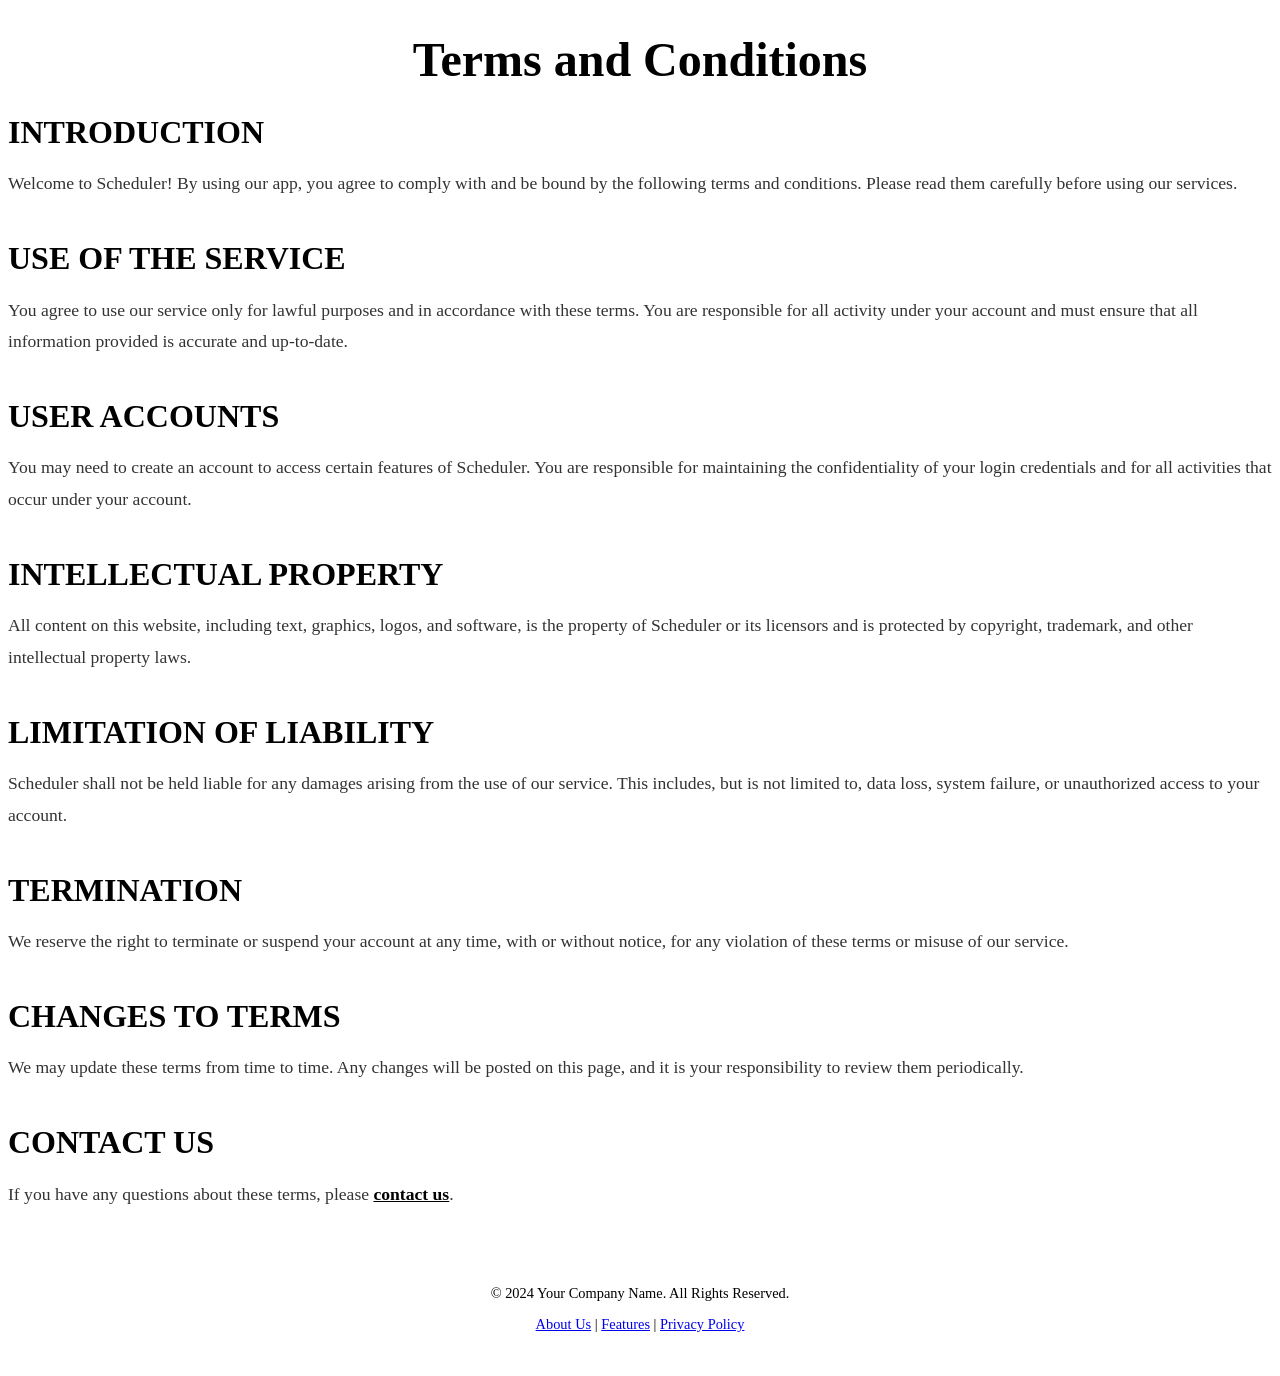
<file: HTML/terms-and-conditions.html>
<!DOCTYPE html>
<html lang="en">
<head>
    <meta charset="UTF-8">
    <meta name="viewport" content="width=device-width, initial-scale=1.0">
    <title>Terms and Conditions</title>
    <link rel="stylesheet" href="/CSS/tos.css">
</head>
<body>
    <header>
        <div class="container">
            <h1>Terms and Conditions</h1>
        </div>
    </header>
    <main>
        <div class="container">
            <section>
                <h2>Introduction</h2>
                <p>
                    Welcome to Scheduler! By using our app, you agree to comply with and be bound by the following terms and conditions. Please read them carefully before using our services.
                </p>
            </section>
            <section>
                <h2>Use of the Service</h2>
                <p>
                    You agree to use our service only for lawful purposes and in accordance with these terms. You are responsible for all activity under your account and must ensure that all information provided is accurate and up-to-date.
                </p>
            </section>
            <section>
                <h2>User Accounts</h2>
                <p>
                    You may need to create an account to access certain features of Scheduler. You are responsible for maintaining the confidentiality of your login credentials and for all activities that occur under your account.
                </p>
            </section>
            <section>
                <h2>Intellectual Property</h2>
                <p>
                    All content on this website, including text, graphics, logos, and software, is the property of Scheduler or its licensors and is protected by copyright, trademark, and other intellectual property laws.
                </p>
            </section>
            <section>
                <h2>Limitation of Liability</h2>
                <p>
                    Scheduler shall not be held liable for any damages arising from the use of our service. This includes, but is not limited to, data loss, system failure, or unauthorized access to your account.
                </p>
            </section>
            <section>
                <h2>Termination</h2>
                <p>
                    We reserve the right to terminate or suspend your account at any time, with or without notice, for any violation of these terms or misuse of our service.
                </p>
            </section>
            <section>
                <h2>Changes to Terms</h2>
                <p>
                    We may update these terms from time to time. Any changes will be posted on this page, and it is your responsibility to review them periodically.
                </p>
            </section>
            <section>
                <h2>Contact Us</h2>
                <p>
                    If you have any questions about these terms, please <a href="contact.html">contact us</a>.
                </p>
            </section>
        </div>
    </main>
    <footer>
        <div class="container">
            <p>&copy; 2024 Your Company Name. All Rights Reserved.</p>
            <p>
                <a href="about.html">About Us</a> | 
                <a href="features.html">Features</a> | 
                <a href="privacy-policy.html">Privacy Policy</a>
            </p>
        </div>
    </footer>
</body>
</html>
</file>
<file: app/styles.css>
body {
    font-family: Arial, sans-serif;
    padding: 20px;
}

#preview {
    display: flex;
    flex-wrap: wrap;
    gap: 10px;
    margin-top: 20px;
}

.preview-item {
    position: relative;
    width: 150px;
    height: 150px;
}

.preview-item img,
.preview-item video {
    width: 100%;
    height: 100%;
    object-fit: cover;
}

.preview-item button {
    position: absolute;
    top: 5px;
    right: 5px;
    background-color: red;
    color: white;
    border: none;
    cursor: pointer;
    padding: 5px;
}
</file>
<file: CSS/landingpage.css>
/* General Reset */
* {
  margin: 0;
  padding: 0;
  box-sizing: border-box;
}

/* added three font faces coolvetica, antinkodan and thunder hc */
@font-face {
  font-family: 'Coolvetica';
  /* Removed the link  to coolvetica italic and renamed the files and updated the formats*/
  src: url('../Fonts/coolvetica/coolvetica-rg.woff2') format('woff2');
  font-weight: normal;
  font-style: normal;
}

@font-face {
  font-family: 'Antinkodan';
  src: url('../Fonts/antinkodan/Antinkodan.woff2') format("woff2");
}

@font-face {
  font-family: 'Thunder HC';
  src: url('../Fonts/thunder/Thunder-HC.woff2') format("woff2");
}

body {
  background: #fff url('../images/Overlays.png') no-repeat center center;
  background-size: 95%; /*img covers the entire screen*/
  background-position: center 0px; /*moves the img upward*/
  background-position: right 0px;
  min-height: 100vh;
  display: flex;
  flex-direction: column;
  justify-content: space-between;
  color: #000;
  overflow-y: hidden; /* Allow vertical scrolling if content overflows */
  overflow-x: hidden; /* Disable horizontal scrolling */
}

/* The Navbar Section */
.navbar {
  margin-top: -40px;
  display: flex;
  justify-content: space-between;
  align-items: center;
  padding: 1rem 2rem;
}

.navbar .logo img {  /*for the logo */
  height: 120px;
  cursor: pointer;
}

.navbar nav a { /*nav niggas*/
  margin-left: 10px; /*this does the spacing inbetween those nav tabs*/
  color: black;
  font-size: 18px;
  font-family: 'Coolvetica';
  text-decoration: none;
  transition: text-decoration 0.3s ease; /* Smooth transition */
}

.navbar nav a:hover{
  text-decoration: underline; /* Underline on hover */
}

.navbar .btn-signup { /*this is the signup button*/
  background: #000;
  color: #fff;
  padding: 5px 10px;
  font-size: 18px;
  border-radius: 0px; /*makes it's border round*/
  transition: box-shadow 0.3s ease, transform 0.3s ease; /* Smooth transitions for both properties */
}

.navbar .btn-signup:hover {
  text-decoration: underline;
}

/* The Hero Section */
.hero {
  margin-top: 180px; /*adds space on top of hero section aka GAP*/
  display: flex;
  flex-direction: column;
  justify-content: center;
  align-items: center;
  text-align: left;
}

.hero .content h1 { /*targets the total text*/
  margin-right: 800px; /*moves the whole text to left*/
  font-size: 60px;
  font-family: 'Coolvetica';
  font-weight: 100;
  line-height: 55px;
}

.hero .content .thin { /*tagrets only the gray stream text*/
  color: #000;
  font-size: 65px;
  text-shadow: 8px 15px 0px #BEBEBE; /*adds that grey shadow*/

}
.hero .content .bold { /*targets the rest of da text text*/
  font-size: 55px;
  margin-left: 45px;
}
.hero .content .thick {/*targets the rest of da text text II*/
  font-size: 55px;
  margin-left: 45px;
}

.hero .btn-get-started { /*call to action*/
  background: #000;
  color: #fff;
  border: none;
  margin-left: 300px;
  margin-top: 50px;
  padding: 6px 6px;/*size of da box*/
  font-size: 28px;
  font-family: 'Coolvetica';
  cursor: pointer; /*when you hover over button, cursor becomes a pointer*/
  transition: box-shadow 0.3s ease, transform 0.3s ease; /* Smooth transitions for both properties */
  text-decoration: none; /* Ensures the link looks like a button */
  display: inline-block; /* Ensures correct button styling for <a> */
}

.hero .btn-get-started:hover {
  box-shadow: 7px 7px 0px #BEBEBE; /* Grey box shadow under the button */
  transform: translateY(-5px); /* Moves the button slightly up */
}

.hero .for-free { /*targets the accent text*/
  display: block;
  margin-top: -20px;
  margin-left: 420px; 
  color: #555;
  font-size: 40px;
  font-family: 'Antinkodan';
}

.hero .slogan { /*targets the slogan text*/
  /* Moved the text 15px up because it was too low */
  margin-top: -15px; 
  margin-left: 600px;
  margin-bottom: 0px;
  color: #000;
  font-size: 35px;
  font-weight: 100;
  /* changed the font-family to coolvetica instead of thunder hc for better readablity */
  font-family: 'Coolvetica';
}

/* Footer */
.footer {
  text-align: center;
  margin-top: 50px;
}

.footer a {
  margin: 7px;
  text-decoration: none;
  color: #000;
  font-size: 15px;
  font-family: Montserrat;
  transition: text-decoration 0.3s ease;
}

.footer a:hover{
  text-decoration: underline; /* Underline on hover */
}

/* Responsive Styles */
@media (max-width: 768px) {
  /* Body */
  body {
    background-size: cover; /* Adjust background for smaller screens */
    justify-content: flex-start; /* Align content properly */
    background-position: center 45px;
  }

  /* Navbar */
  .navbar {
    flex-direction: column;
    align-items: center;
    padding: 25px;
  }

  .navbar .logo img {
    height: 80px; /* Scale down logo */
  }

  .navbar nav a {
    font-size: 16px;
    margin-left: 25; /* Reduce nav tab spacing */
  }

  .navbar .btn-signup {
    padding: 5px 12px;
    font-size: 16px;
  }

  /* Hero Section */
  .hero {
    margin-top: 100px; /* Reduce top margin */
    padding: 1rem; /* Add padding */
    text-align: center; /* Center-align for mobile */
  }

  .hero .content h1 {
    font-size: 40px;
    margin-right: 0; /* Center-align text */
    text-align: center;
  }

  .hero .content .thin {
    font-size: 45px;
    text-shadow: 5px 10px 0px #BEBEBE;
  }

  .hero .content .bold,
  .hero .content .thick {
    font-size: 40px;
    margin-left: 0; /* Remove margins */
  }

  .hero .btn-get-started {
    font-size: 20px;
    margin: 20px auto; /* Center button */
    padding: 10px 20px;
  }

  .hero .for-free {
    font-size: 30px;
    margin-left: 0; /* Center-align */
    margin-top: -20px;
  }

  .hero .slogan {
    font-size: 35px;
    margin: 10px auto;
    margin-top: 60px;
  }

  /* Footer */
  .footer {
    font-size: 12px; /* Scale down text */
    padding: 1rem;
    margin-top: 80px;
  }

  .footer a {
    font-size: 12px;
  }
}


@media (max-width: 480px) {
  /* Further adjustments for very small screens */

  body {
    background-size: cover; /* Adjust background for smaller screens */
    justify-content: flex-start; /* Align content properly */
    background-position: center 0px;
  }

  .navbar {
    padding: 0.5rem;
    margin-top: 0px;
    
  }

  .navbar nav a {
    font-size: 16px;
    margin-left: 10; /* Reduce nav tab spacing */
  }

  /* Hero Section */
   .hero {
    margin-top: 100px; /* Reduce top margin */
    padding: 1rem; /* Add padding */
    text-align: center; /* Center-align for mobile */
  }

  .hero .content h1 {
    font-size: 45px;
    line-height: 0.8;
  }

  .hero .content .thin {
    font-size: 35px;
  }

  .hero .content .bold,
  .hero .content .thick {
    font-size: 30px;
  }

  .hero .btn-get-started {
    font-size: 16px;
    padding: 8px 15px;
  }



 
  .hero .slogan {
    font-size: 20px;
    margin-top: 150px;
  }

  .footer {
    font-size: 10px;
    margin-top: 160px;
  }

  .footer a {
    font-size: 10px;
  }
}
</file>
<file: CSS/about.css>
/* General Styling */
header h1 {
    font-size: 3rem;
    font-weight: bold;
    text-transform: uppercase;
    text-align: center;
    margin-bottom: 20px;
    color: black;
}

main section {
    margin-bottom: 40px;
    line-height: 1.8;
}

main h2 {
    font-size: 2rem;
    margin-bottom: 15px;
    color: black;
    text-transform: uppercase;
    font-weight: bold;
}

main p {
    font-size: 1.1rem;
    margin-bottom: 15px;
    color: #333;
}

main ul {
    font-size: 1rem;
    list-style: square;
    margin-left: 20px;
}

main ul li {
    margin-bottom: 10px;
}

footer {
    text-align: center;
    padding: 20px;
    font-size: 0.9rem;
    color: black;
}
</file>
<file: CSS/authenticate.css>
/* General Reset */
* {
    margin: 0;
    padding: 0;
    box-sizing: border-box;
}

body {
    display: flex;
    justify-content: center;
    align-items: center;
    height: 100vh;
    background-color: #f0f0f0;
}

.verification-container {
    text-align: center;
    padding: 50px;
    width: 500px;
    height: 550px;
    background-color: #d9d9d9;
    border-radius: 10px;
    box-shadow: 22px 22px 0px #000;
    box-shadow: 22px 22px 2px #2d2d2d;
}

h1 {
    font-size: 32px;
    font-weight: 500;
    font-family: Coolvetica, sans-serif;
    margin-bottom: 50px;
}

h2 {
    font-weight: 500;
    font-size: 40px;
    font-family: Coolvetica, sans-serif;
    margin-bottom: 40px;
}

.code-inputs {
    display: flex;
    justify-content: center;
    gap: 20px;
    margin-bottom: 55px;
}

.code-box {
    background-color: black;
    color: white;
    font-size: 50px;
    font-weight: 100;
    font-family: Coolvetica, sans-serif;
    width: 70px;
    height: 70px;
    text-align: center;
    border: none;
    border-radius: 18px;
    outline: none;
    caret-color: transparent;
    position: relative;
    transition: all 0.3s ease;
}

.code-box:hover{
    transform: translateY(-3px);
    box-shadow: 0 0 8px #000;
}

.code-box:focus {
    border-bottom: 6px solid #BEBEBE; /* Highlight underline on focus */ 
}

.submit-btn { /*Call to action*/
    background-color: black;
    color: white;
    font-size: 22px;
    font-family: Coolvetica, sans-serif;
    border: none;
    padding: 10px 20px;
    border-radius: 5px;
    margin-bottom: 40px;
    cursor: pointer;
    transition: box-shadow 0.3s ease, transform 0.3s ease;
}

.submit-btn:hover {
    box-shadow: 7px 7px 0px #BEBEBE;
    transform: translateY(-5px);
}
    

.note {
    font-size: 14px;
    font-family: Montserrat, sans-serif;
    color: #333;
    margin-top: 20px;
}

.resend {
    font-weight: 100;
    font-size: 17px;
    font-family: Coolvetica, sans-serif;
    cursor: pointer;
}

.resend:hover {
    text-decoration: underline;
}
</file>
<file: CSS/contact.css>
/* Header */
header h1 {
    font-size: 3rem;
    font-weight: bold;
    text-align: center;
    margin-bottom: 20px;
    color: black;
}

/* Sections */
main section {
    margin-bottom: 40px;
}

main h2 {
    font-size: 2rem;
    font-weight: bold;
    margin-bottom: 15px;
    text-transform: uppercase;
    color: black;
}

main p, main ul {
    font-size: 1.1rem;
    color: #333;
}

main ul {
    list-style: none;
    padding: 0;
    margin: 0;
}

main ul li {
    margin-bottom: 10px;
}

/* Form */
.contact-form {
    margin-top: 20px;
    display: flex;
    flex-direction: column;
    gap: 15px;
}

.contact-form label {
    font-size: 1.1rem;
    font-weight: bold;
}

.contact-form input, 
.contact-form textarea {
    width: 100%;
    padding: 10px;
    font-size: 1rem;
    border: 1px solid black;
    border-radius: 5px;
    background: #f9f9f9;
}

.contact-form textarea {
    resize: none;
}

.contact-form button {
    width: 100%;
    padding: 10px;
    font-size: 1.1rem;
    font-weight: bold;
    color: white;
    background: black;
    border: none;
    border-radius: 5px;
    cursor: pointer;
    transition: background 0.3s;
}

.contact-form button:hover {
    background: #444;
}

/* Footer */
footer {
    text-align: center;
    margin-top: 40px;
    padding: 20px 0;
    font-size: 0.9rem;
    color: black;
}
</file>
<file: CSS/dashboard.css>
/* General Reset */
body {
  margin: 0;
  font-family: Coolvetica;
  background-color: white;
}


/* Header */
header {
  display: flex;
  justify-content: space-between;
  align-items: center;
  background: #fff;
  margin-top: 0px;
  position: relative;

}

header .logo { /*targets the scheulder text*/
  display: flex;
  align-items: center;
  font-size: 50px;
  font-weight: 500;
}

header .logo .logo-icon { /*targets the scheduler icon*/
  width: 120px;
  height: 120px;
  margin-right: -20px;
}


/* Navigation Bar */
.nav-container {
  display: flex;
  text-align: left;
  align-items: center; /* Aligns all child elements (menu and links) vertically */
  background: #d9d9d9;
  border-radius: 8px;
  padding: 8px 20px;
  box-shadow: 14px 8px 0px #000;
}

.nav-container nav {
  display: flex;
  gap: 20px; /*gap between the elements in nav*/
}

/* Ensure the nav links and button are vertically aligned */
.nav-container a {
  text-decoration: none;
  font-size: 18px;
  font-weight: 100;
  color: black;
  transition: all 0.3s ease;
  line-height: 1; /* Ensures consistent spacing */
}

.nav-container a:hover {
  text-decoration: underline;
}

.nav-container a.active {
  text-decoration: underline;
}


/* Hamburger Menu Button */
.menu-toggle {
  display: block; /* Always visible */
  background: none;
  border: none;
  font-size: 18px;
  cursor: pointer;
  margin-right: 20px;
  transition: transform 0.3s ease; /* Corrected transition */
  align-self: center; /* Ensures the button aligns with the nav links */
}

.menu-toggle:hover {
  transform: scale(1.1); /* Slight enlargement on hover */
}

/* Profile Card */
.profile-card { 
  display: flex;
  align-items: center;
  background: #d9d9d9;
  padding: 8px 20px;
  border-radius: 14px;
  box-shadow: 18px 12px 0px black;
  position: relative;
  margin-top: 0;
  margin-right: 20px;
}

.profile-card .profile-img { /*targets the profile img*/
  width: 40px;
  height: 40px;
  border-radius: 100%;
  margin-right: 10px;
}

.profile-card .profile-info {
  display: flex;
  flex-direction: column;
  margin-right: 0.5rem;
}

.profile-card .profile-name { /*targets the user name*/
  font-weight: 100;
  font-size: 20px;
  text-align: center;
  margin-bottom: 0px;
}

.profile-card .profile-email { /*targets the email*/
  font-size: 10px;
  font-family: Montserrat;
}

.profile-card .profile-toggle { /*targets the switch account button*/
  background: none;
  border: none;
  font-size: 30px;
  cursor: pointer;
}


/* Main Content */
main {
  align-items: center;
  padding: 2rem;
}


/* Upload Section */
.upload-section { /*targets the entire section*/
  align-items: center;
  display: flex;
  overflow: hidden;
  padding: 25px;
  background: #d9d9d9;
  width: 1415px;
  height: 400px;
  border-radius: 10px;
  margin-bottom: 30px;
}

.upload-box { /*targets the "upload" box*/
  text-align: center;
  border: 2px dashed #6a6a6a;
  padding: 140px;
  margin-right: 45px;
  border-radius: 10px;
}

.upload-box p { /*drag or drop a file text*/
  font-family: Montserrat;
  margin-bottom: 50px;
}

.upload-box button { /*select button*/
  background: #000;
  color: #fff;
  border: none;
  padding: 0.5rem 1rem;
  border-radius: 5px;
  font-family: Coolvetica;
  font-weight: 100;
  font-size: 18px;
}

.upload-text {
  font-size: 65px;
  font-weight: 100;
  margin-left: 75px;
}



/* Uploaded Images Container */
.img-wrapper {
    display: inline-block;
    text-align: center;
    margin: 10px;
}

.uploaded-img {
    width: 100px;
    height: 100px;
    object-fit: cover;
    border-radius: 5px;
    box-shadow: 0px 4px 6px rgba(0, 0, 0, 0.1);
}

.img-wrapper p {
    margin-top: 5px;
    font-size: 12px;
    color: #555;
    word-break: break-word;
}






/* Schedule Section */
.schedule-section { 
  display: flex;
  overflow: hidden;
  padding: 30px;
  justify-content: space-between;
  background: #d9d9d9;
  width: 1405px;
  height: 600x;
  border-radius: 10px;
}

.schedule-form { /*targets the input form*/
  margin-right: 200px;
}

.schedule-form .account-info {
  display: flex;
  margin-bottom: 20px;
}

.account-card{ /*targets the account card*/
  display: flex;
  align-items: center;
  background: #dedede;
  padding: 8px 2px;
  border-radius: 14px;
  box-shadow: 18px 5px 0px black;
  position: relative;

}

.schedule-form .account-card img { /*targets the acc img*/
  width: 40px;
  height: 40px;
  border-radius: 100%;
  margin-top: 10px;
  margin-right: 50px;
  
}

.schedule-text { /*targets the schedule text*/
  font-size: 65px;
  font-weight: 100;
  margin-left: 75px;
  margin-bottom: 20px;
}

.schedule-form label { /*targets the input labels*/
  display: block;
  font-weight: 100;
  margin-bottom: 10px;
}

.schedule-form input,
.schedule-form textarea { /*targets the input area*/
  width: 300px;
  padding: 10px;
  margin-bottom: 1rem;
  border: 1px solid #ccc;
  border-radius: 5px;
  font-family: Montserrat;
}

.schedule-form button {
  margin-right: 50px;
  background: #000;
  color: #fff;
  border: none;
  padding: 6px 6px;/*size of da box*/
  width: 20%;
  cursor: pointer; /*when you hover over button, cursor becomes a pointer*/
  transition: box-shadow 0.3s ease, transform 0.3s ease; /* Smooth transitions for both properties */
  text-decoration: none; /* Ensures the link looks like a button */
  display: inline-block; /* Ensures correct button styling for <a> */
}

.schedule-form button:hover{
  box-shadow: 7px 7px 0px #BEBEBE; /* Grey box shadow under the button */
  transform: translateY(-5px); /* Moves the button slightly up */
}


/* Date-Time Picker */
.date-time-picker {
  flex: 1;
  text-align: center;
}

.date-time-picker .tabs button {
  background: none;
  border: none;
  font-weight: bold;
  padding: 0.5rem 1rem;
  cursor: pointer;
}

.date-time-picker .tabs .active {
  border-bottom: 2px solid #000;
}

.date-time-picker .picker-input {
  width: 100%;
  padding: 0.5rem;
  margin: 1rem 0;
  border: 1px solid #ccc;
  border-radius: 5px;
}

.date-time-picker .picker-input.hidden {
  display: none;
}

.done-btn {
  background: #000;
  color: #fff;
  border: none;
  padding: 0.5rem;
  border-radius: 5px;
  width: 100%;
}
</file>
<file: CSS/features.css>
/* Header */
header h1 {
    font-size: 3rem;
    text-align: center;
    font-weight: bold;
    margin-bottom: 20px;
    color: black;
}

/* Main Sections */
main section {
    margin-bottom: 40px;
    padding: 20px 0;
    border-bottom: 1px solid black;
}

main section:last-of-type {
    border-bottom: none;
}

main h2 {
    font-size: 2rem;
    margin-bottom: 10px;
    font-weight: bold;
    color: black;
    text-transform: uppercase;
}

main p {
    font-size: 1.1rem;
    line-height: 1.8;
    color: #333;
}

/* Footer */
footer {
    text-align: center;
    margin-top: 40px;
    padding: 20px 0;
    font-size: 0.9rem;
    color: black;
}
</file>
<file: CSS/register.css>
/* General styles */
body {
    margin: 0;
    display: flex;
    justify-content: center;
    align-items: center;
    height: 100vh;
    background-color: #f0f0f0;
}

.container { /*the entire form box*/
    display: flex;
    width: 800px;
    height: 600px;
    overflow: hidden;
    border-radius: 10px;
    box-shadow: 0px 4px 10px rgba(0, 0, 0, 0.3);    
}

.form-section { /*controls the left side box*/
    background-color: #d6d6d6;
    width: 50%;
    padding: 40px;
    box-sizing: border-box;
}

h1 { /*targets the Hello There text*/
    margin-top: -30px;
    font-family: Coolvetica;
    font-size: 75px;
    font-weight: 500;
    margin-bottom: 10px;
    text-align: left;
}


label { /*targets the username, email, pass layout only*/
    font-weight: 100px;
    font-size: 16px;
    font-family: Coolvetica;
    margin-top: 10px; /*gap between each fill up form*/
    display: block;
}

input { /*targets the inputs*/
    width: 100%;
    padding: 10px;
    margin-top: 5px;
    border-radius: 5px;
    transition: all 0.3s ease;
    font-family: Montserrat;
}

input:hover{
    box-shadow: 0 0 0px #000;
}

.terms, .remember-me {
    margin: 10px 0; /* Adjust spacing */
    display: flex;
    align-items: center;
}

.terms input, .remember-me input { /*targets the checkbox*/
    width: 16px; /* Standard checkbox size */
    height: 16px;
    margin: 0 10px 0 0; /* Compact spacing */
    padding: 0; /* Remove any default padding */
    cursor: pointer;
}

.terms label, .remember-me label { /*targets the textt*/
    font-size: 14px;
    font-weight: normal; /* Reset font weight */
    margin-top: -0px;
    
}

.terms a { 
    color: #007bff;
    text-decoration: none;
}

.terms a:hover {
    text-decoration: underline;
}

.button { /*targets the call to action btn*/
    margin: 20px auto 40px auto;
    margin-top: 45px;
    margin-left: 120px;
    padding: 5px 10px;
    background-color: black;
    color: white;
    font-size: 18px;
    font-family: Coolvetica, sans-serif;
    border: none;
    border-radius: 0px;
    cursor: pointer;
    transition: box-shadow 0.3s ease, transform 0.3s ease;
}

.button:hover {
    box-shadow: 7px 7px 0px #BEBEBE;
    transform: translateY(-5px);
}






.info-section { /*controls the right side*/
    background-color: black;
    color: white;
    width: 50%;
    display: flex;
    flex-direction: column;
    justify-content: space-between;
    padding: 40px;
    box-sizing: border-box;
    text-align: left;
}

.info-section a { /*taregts all the anchor links in right side*/
    color: white;
    text-decoration: none;
    transition: color 0.3s ease;
}

.info-section a:hover {
    color: #ccc;
}

h2 { /*targets the info text*/
    font-size: 40px;
    font-family: Coolvetica;
    font-weight: 100;
    margin: 0;
    margin-top: -30px;
}

.graphics { /*controls the position of shape*/
    position: relative;
    margin-top: 0px;
    margin-left: 110px;
}

.square { /*controls the properties of shape*/
    width: 70px;
    height: 70px;
    position: absolute;
    border-radius: 5px;
    margin-bottom: 20px;
}

.square.white { 
    background-color: white;
    left: 0;
    transition: all 0.3s ease;
}

.square.white:hover{
    transform: translateY(-5px);
}

.square.gray {
    background-color: gray;
    left: 30px;
    top: 25px;
    transition: all 0.3s ease;
}

.square.gray:hover{
    transform: translateY(5px);
    
}

.toggle-btn { /*targets the page toggle btn*/
    margin: 20px;
    background-color: #ccc;
    color: #000;
    border: none;
    padding: 10px 20px;
    font-size: 18px;
    cursor: pointer;
    transition: background-color 0.3s ease;
    border-radius: 0px;
    margin: 0 10px;
}

.toggle-btn:hover {
    background-color: #888;
}

.toggle-btn.active {
    background-color: #000;
    color: white;
}

.form-toggle-links {
    margin-top: 20px;
    text-align: center;
    font-size: 14px;
    color: white;
}

.form-toggle-links a {
    color: white;
    text-decoration: none;
    margin: 0 10px;
    display: inline-block;
    transition: color 0.3s ease;
}

.form-toggle-links a:hover {
    color: #ddd;
}

.footer-links { /*targets the footer*/
    text-align: center;
    font-size: 12px;
    margin-bottom: -25px;
}

.footer-links a {
    color: white;
    text-decoration: none;
    margin: 7px;
    font-size: 12px;
    transition: text-decoration 0.3s ease;
}

.footer-links a:hover {
    text-decoration: underline;
}


input {
    width: 100%;
    padding: 10px;
    margin-top: 5px;
    border-radius: 5px;
    border: 1px solid #ccc;
    transition: box-shadow 0.3s ease;
    font-family: Montserrat, sans-serif;
}

input:hover {
    box-shadow: 0 0 4px #000;
}

label {
    font-weight: normal; /* Reset font weight */
    font-size: 16px;
    font-family: Coolvetica, sans-serif;
    margin-top: 10px;
    display: block;
}



.form-content {
    display: none;
}
.form-content.visible {
    display: block;
}
#signup-form {
    display: block;
}
#login-form {
    display: none;
}
</file>
<file: CSS/help.css>
/* Header */
header h1 {
    font-size: 3rem;
    font-weight: bold;
    text-align: center;
    margin-bottom: 20px;
    color: black;
}

/* Main Sections */
main section {
    margin-bottom: 40px;
}

main h2 {
    font-size: 2rem;
    margin-bottom: 15px;
    font-weight: bold;
    text-transform: uppercase;
    color: black;
}

main p {
    font-size: 1.1rem;
    line-height: 1.8;
    color: #333;
}

main ul {
    list-style: disc;
    margin-left: 20px;
    color: #333;
}

/* Links in Content */
main a {
    color: black;
    text-decoration: underline;
    font-weight: bold;
}

main a:hover {
    text-decoration: none;
}

/* Footer */
footer {
    text-align: center;
    margin-top: 40px;
    padding: 20px 0;
    font-size: 0.9rem;
    color: black;
}
</file>
<file: CSS/log in.css>
body {
    margin: 0;
    display: flex;
    justify-content: center;
    align-items: center;
    height: 100vh;
    background-color: #f0f0f0; /*main background*/
}

.container { /*aka the entire form "box"*/
    display: flex;
    width: 800px;
    height: 600px;
    overflow: hidden;
    border-radius: 10px;
    box-shadow: 0px 4px 10px rgba(0, 0, 0, 0.3);
    flex-direction: row-reverse;
}

.form-section {  /*controls the right side*/
    background-color: #d6d6d6;
    width: 50%;
    padding: 40px;
    box-sizing: border-box;
}


h1 { /*targets the Howdy text*/
    margin-top: 0px;
    font-family: Coolvetica;
    font-size: 65px;
    font-weight: 500;
}

label { /*targets the username, email layout only*/
    font-weight: 100px;
    font-size: 16px;
    font-family: Coolvetica;
    margin-top: 10px; /*gap between each fill up form*/
    display: block;
}

input { /*targets the input boxes*/
    width: 100%;
    padding: 10px;
    margin-top: 5px;
    border-radius: 5px;
    transition: all 0.3s ease;
    font-family: Montserrat;
}

input:hover{
    box-shadow: 0 0 4px #000;
}

.forgot-password {
    text-align: left;
    margin-top: 5px;

}

.forgot-password a {
    font-size: 14px;
    color: #636363; /* Blue color for the link */
    text-decoration: none;
    transition: color 0.3s ease;
}

.forgot-password a:hover {
    color: #0056b3; /* Darker blue on hover */
    text-decoration: underline;
}


.signup-button { /*call to action*/
    margin-left: 125px;
    margin-top: 80px;
    margin-bottom: 40px;
    padding: 5px 8px;/*size of da box*/
    background-color: black;
    color: white;
    font-size: 18px;
    font-family: Coolvetica;
    border: none;
    cursor: pointer;
    transition: box-shadow 0.3s ease, transform 0.3s ease;
}

.signup-button:hover {
    box-shadow: 7px 7px 0px #BEBEBE;
    transform: translateY(-5px);
}

.social-signup { /*targets the log in with google section*/
    text-align: center;
    font-size: 15px;
    margin-top: -30px; /* Adjust this based on your layout */
    margin-left: 0px;

}

.social-signup img {
    height: 30px; /* Adjust size to match text */
    position: relative;
    top: 10px;
}

.info-section { /*controls the right side*/
    background-color: black;
    color: white;
    width: 50%;
    display: flex;
    flex-direction: column;
    justify-content: space-between;
    padding: 40px;
    box-sizing: border-box;
    text-align: left;
}

h2 { /*targets the info text*/
    font-size: 45px;
    font-family: Coolvetica;
    font-weight: 100;
    margin: 0;
    margin-top: -30px;
}


.graphics { /*controls the position of shape*/
    position: relative;
    margin-top: 0px;
    margin-left: 110px;
}

.square { /*controls the properties of shape*/
    width: 70px;
    height: 70px;
    position: absolute;
    border-radius: 5px;
}

.square.white { 
    background-color: gray;
    left: 0;
    transition: all 0.3s ease;
}

.square.white:hover{
    transform: translateY(-5px);
}

.square.gray {
    background-color: white;
    left: 30px;
    top: 25px;
    transition: all 0.3s ease;
}

.square.gray:hover{
    transform: translateY(5px);
}
.footer-links { 
    text-align: center;
    margin-top: 150px;
    margin-bottom: -25px;
}

.footer-links a {
    color: white;
    text-decoration: none;
    margin: 7px;
    font-size: 12px;
    transition: text-decoration 0.3s ease;
}

.footer-links a:hover {
    text-decoration: underline;
}
</file>
<file: CSS/privacy.css>
/* Header */
header h1 {
    font-size: 3rem;
    font-weight: bold;
    text-align: center;
    margin-bottom: 20px;
    color: black;
}

/* Main Sections */
main section {
    margin-bottom: 40px;
}

main h2 {
    font-size: 2rem;
    margin-bottom: 15px;
    font-weight: bold;
    text-transform: uppercase;
    color: black;
}

main p {
    font-size: 1.1rem;
    line-height: 1.8;
    color: #333;
}

main ul {
    list-style: disc;
    margin-left: 20px;
    color: #333;
}

/* Links in Content */
main a {
    color: black;
    text-decoration: underline;
    font-weight: bold;
}

main a:hover {
    text-decoration: none;
}

/* Footer */
footer {
    text-align: center;
    margin-top: 40px;
    padding: 20px 0;
    font-size: 0.9rem;
    color: black;
}
</file>
<file: CSS/tos.css>
/* Header */
header h1 {
    font-size: 3rem;
    font-weight: bold;
    text-align: center;
    margin-bottom: 20px;
    color: black;
}

/* Main Sections */
main section {
    margin-bottom: 40px;
}

main h2 {
    font-size: 2rem;
    margin-bottom: 15px;
    font-weight: bold;
    text-transform: uppercase;
    color: black;
}

main p {
    font-size: 1.1rem;
    line-height: 1.8;
    color: #333;
}

/* Links in Content */
main a {
    color: black;
    text-decoration: underline;
    font-weight: bold;
}

main a:hover {
    text-decoration: none;
}

/* Footer */
footer {
    text-align: center;
    margin-top: 40px;
    padding: 20px 0;
    font-size: 0.9rem;
    color: black;
}
</file>
